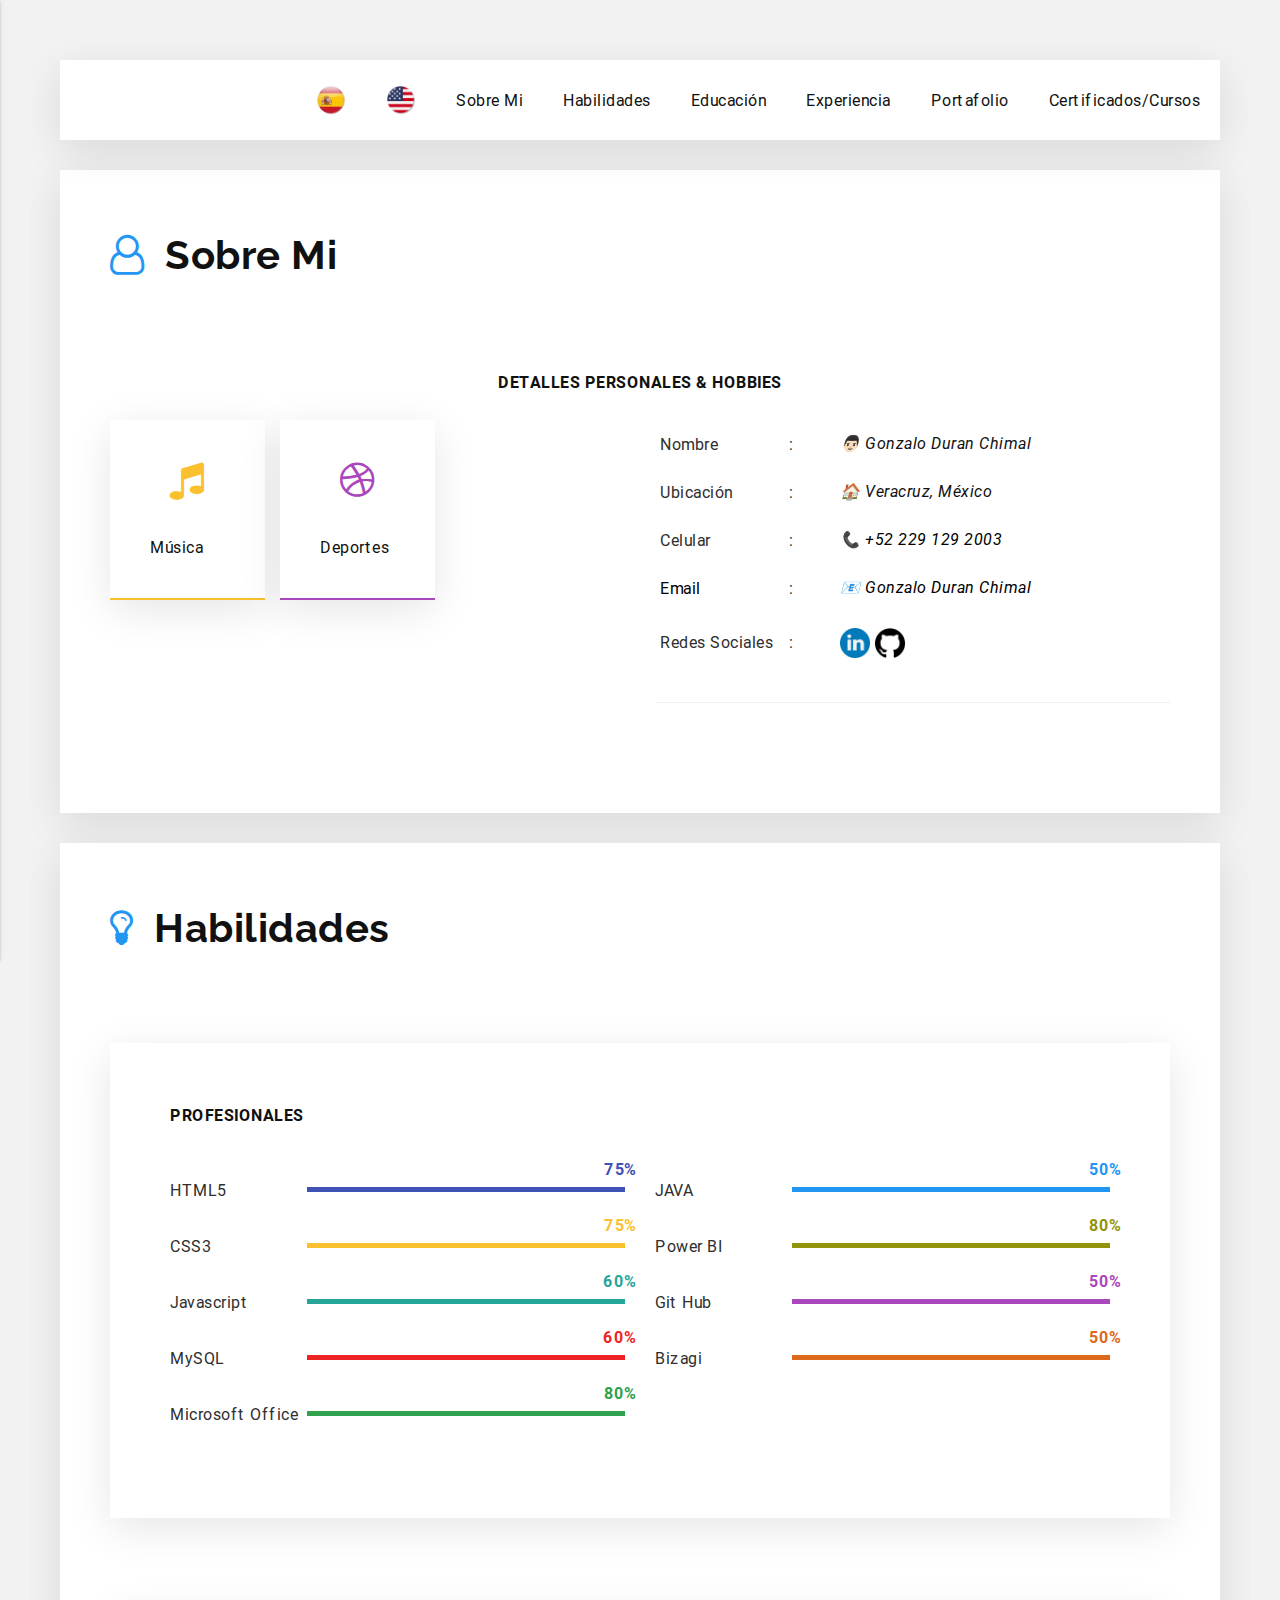
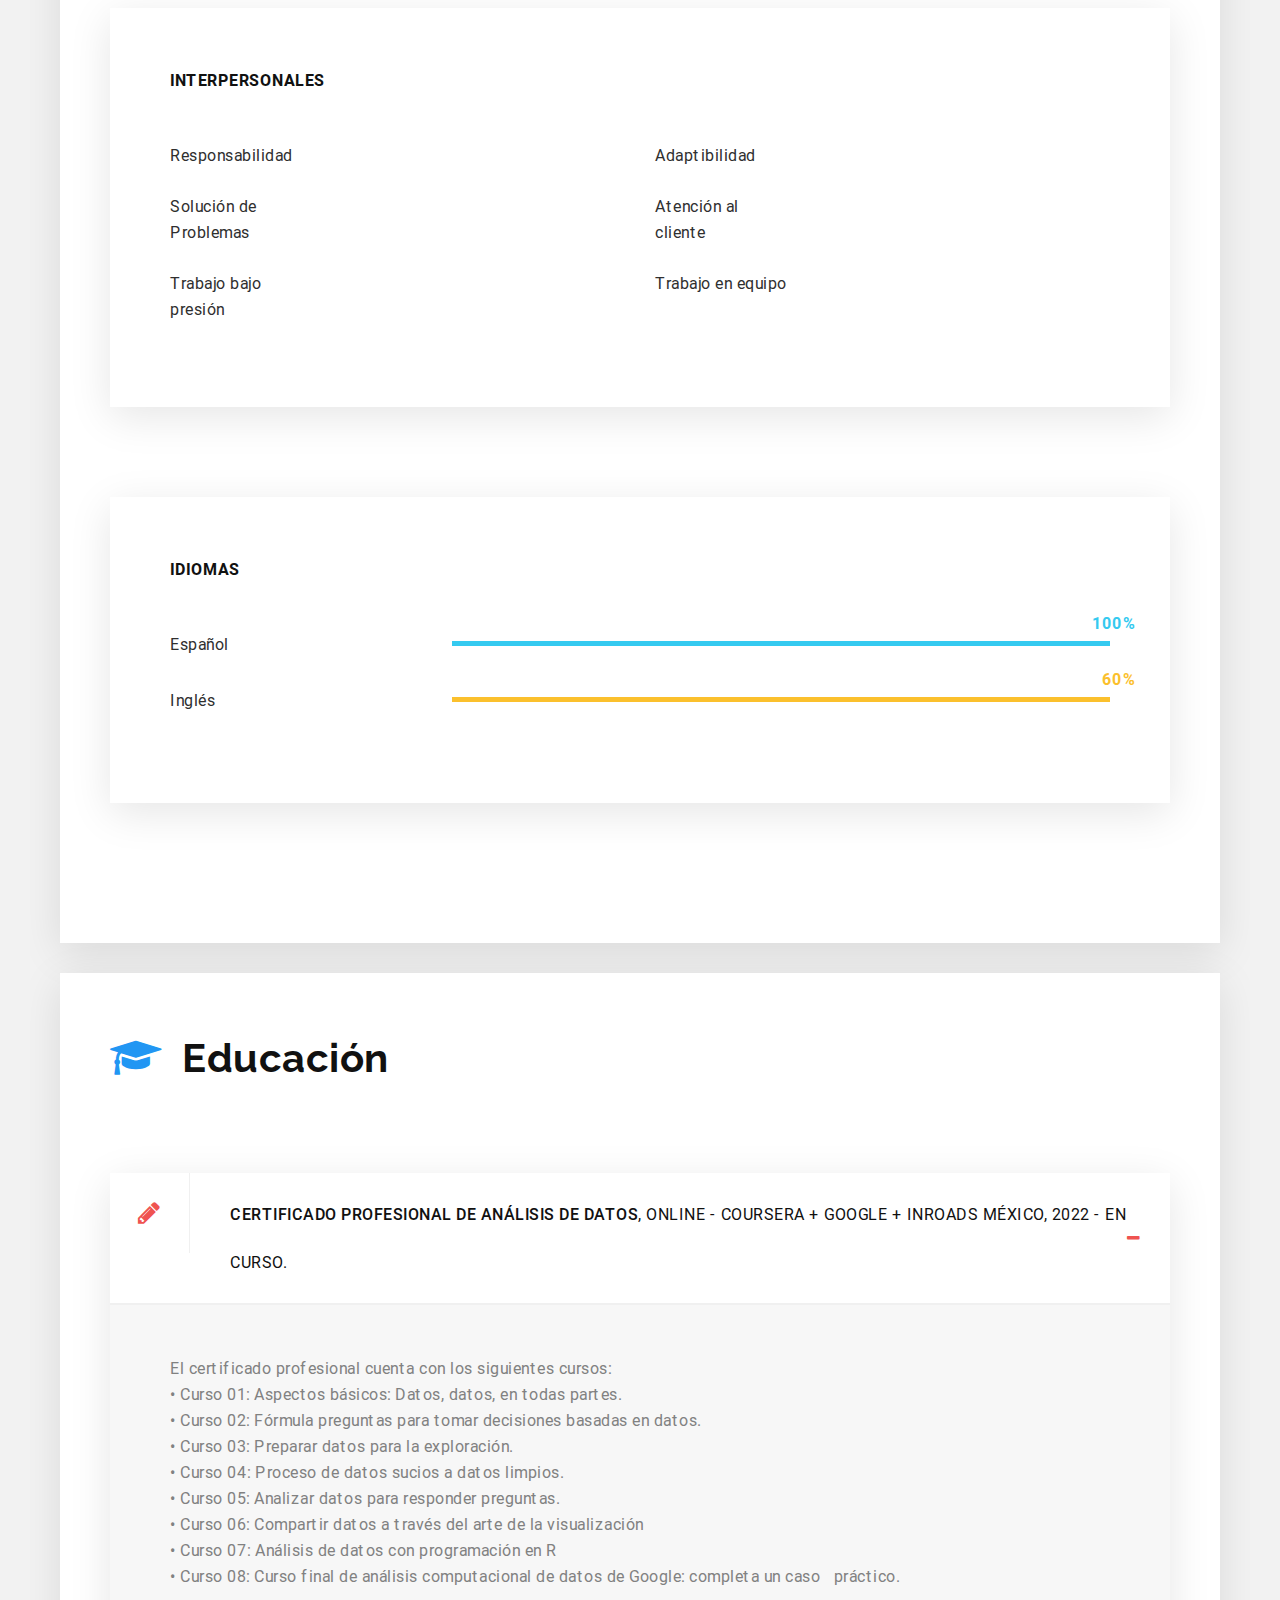
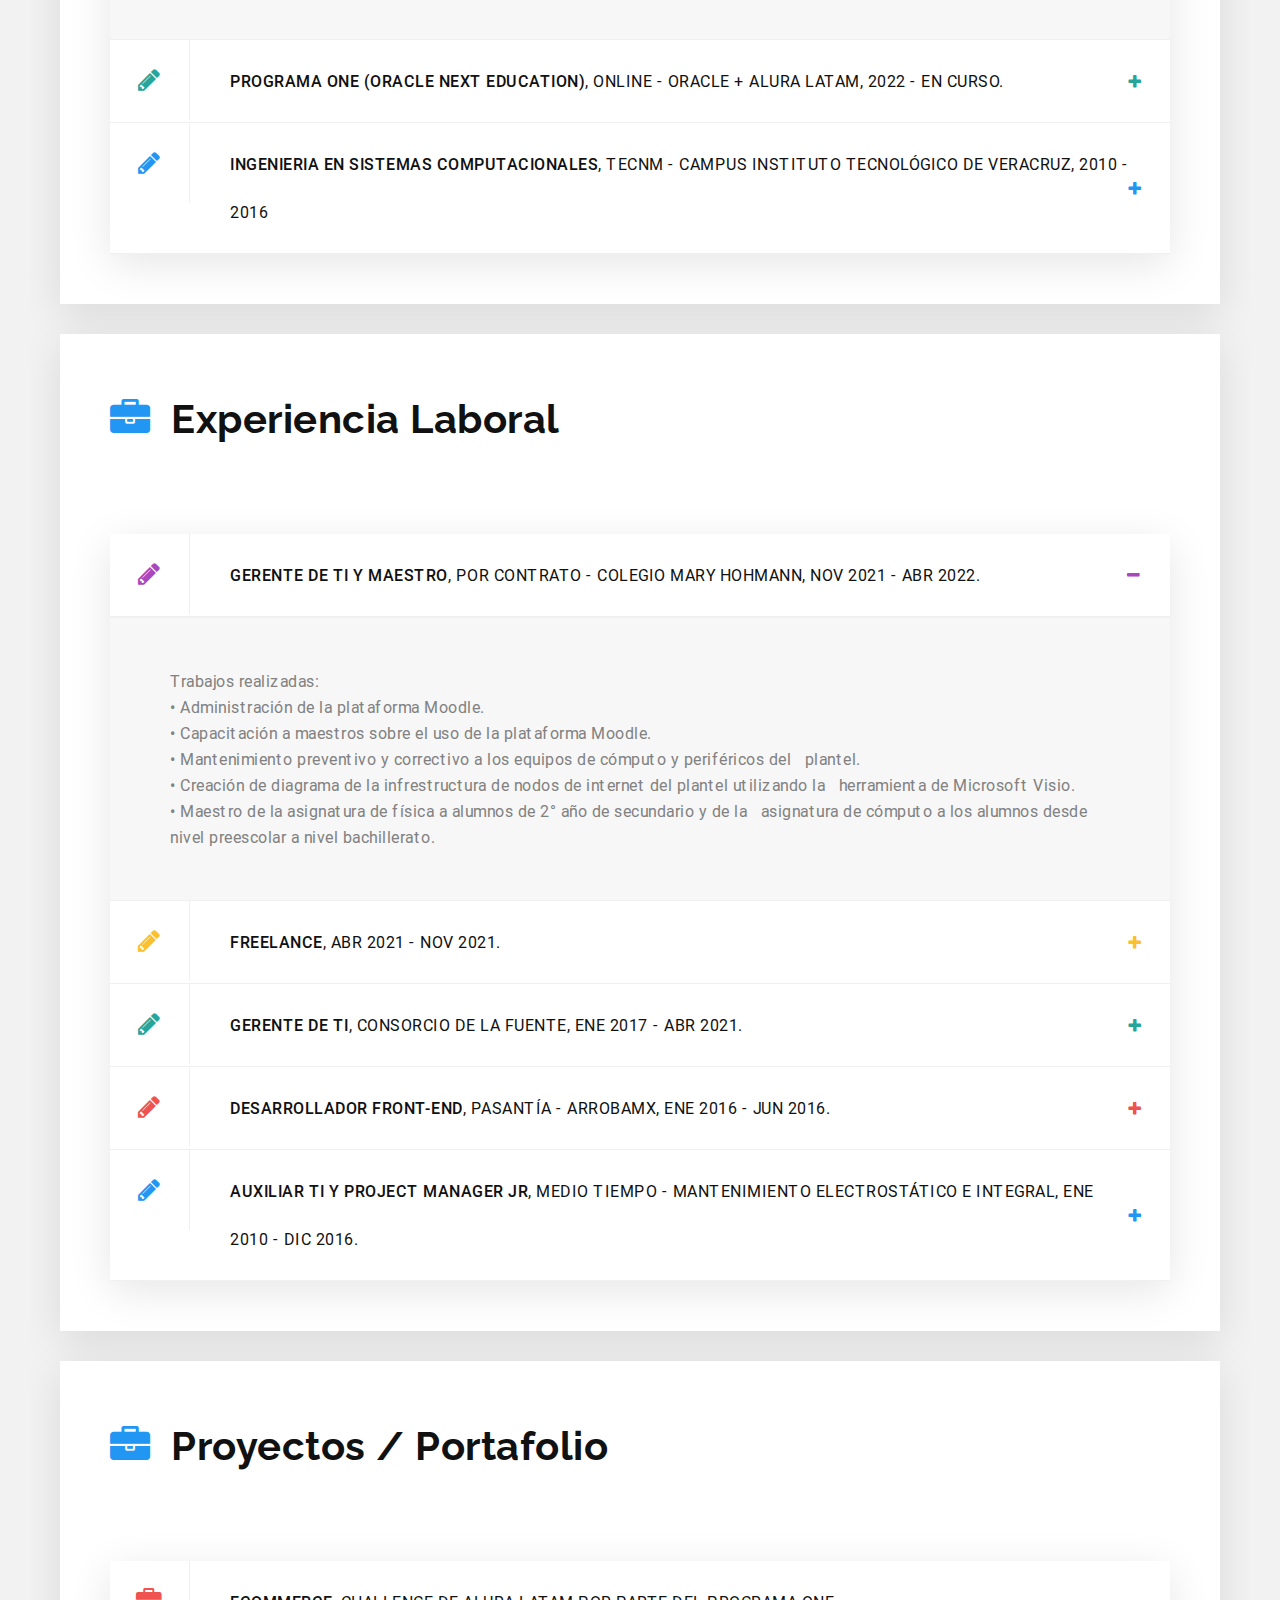
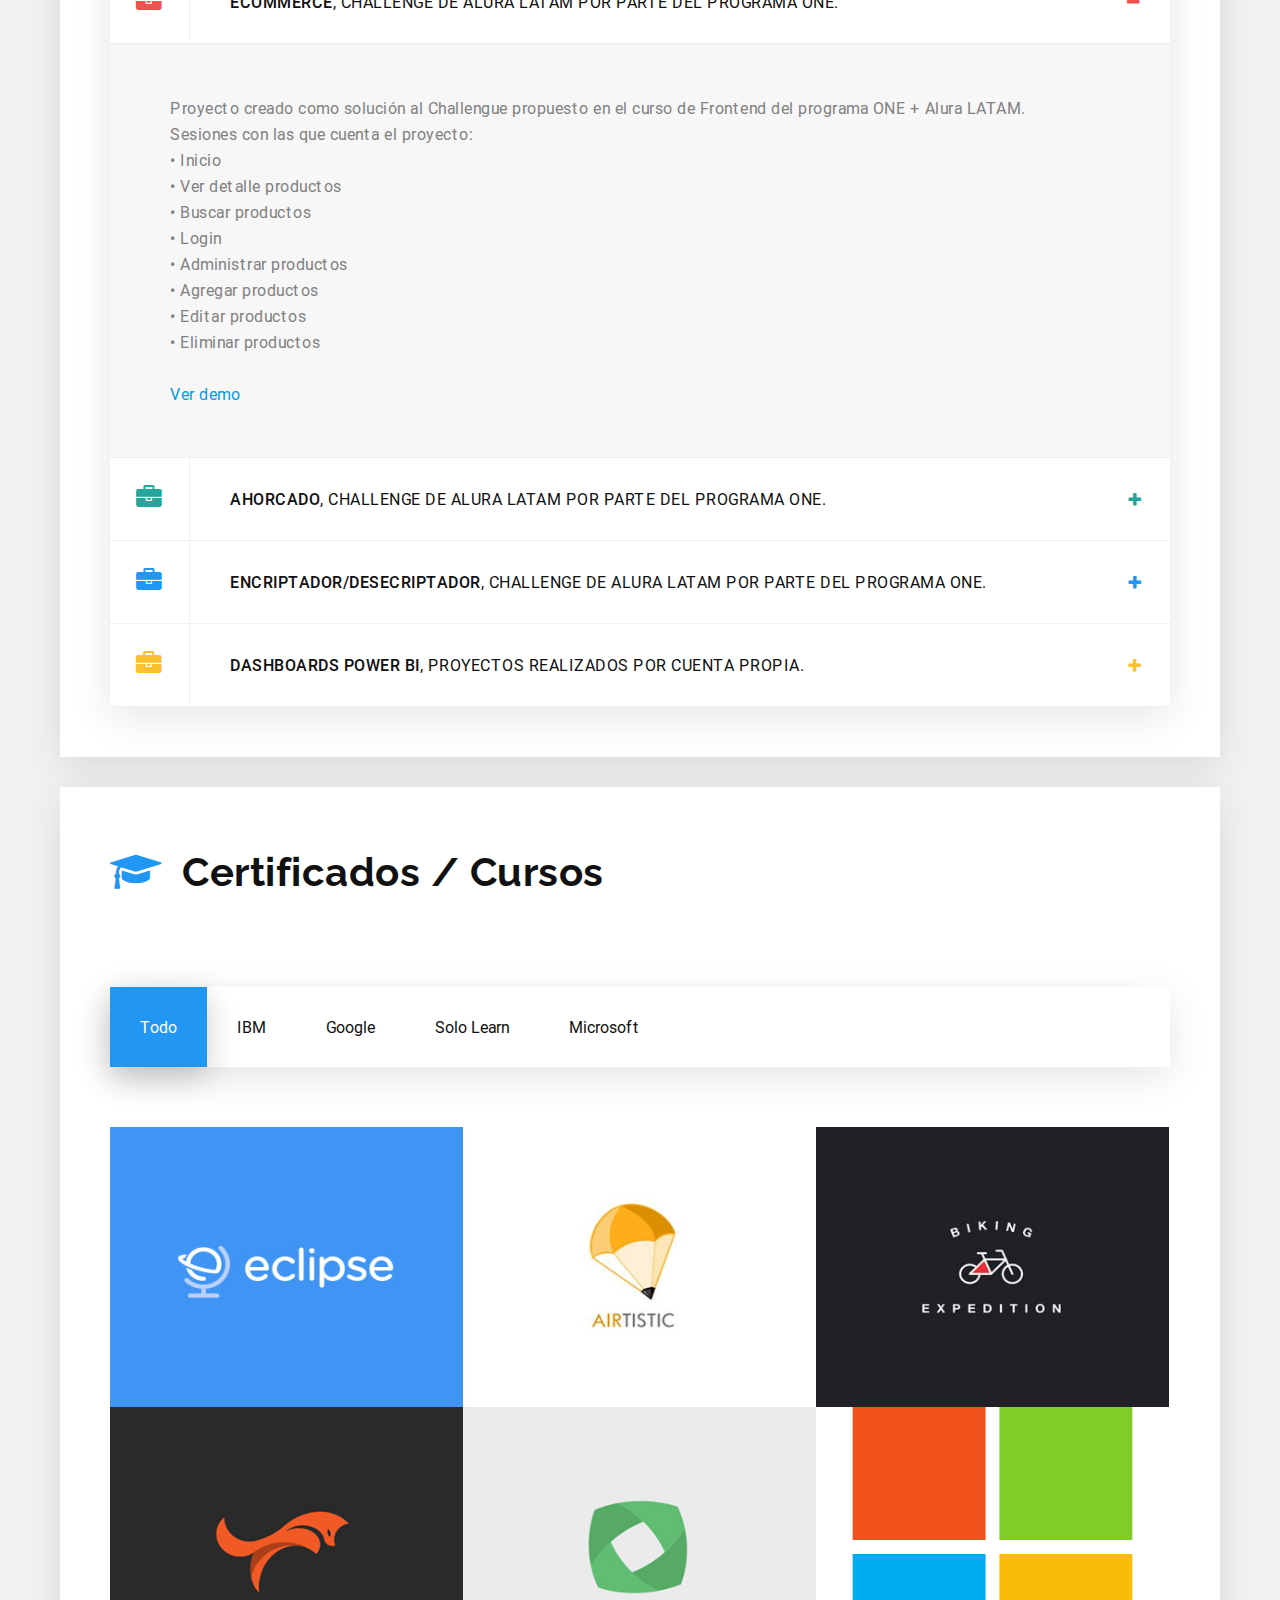
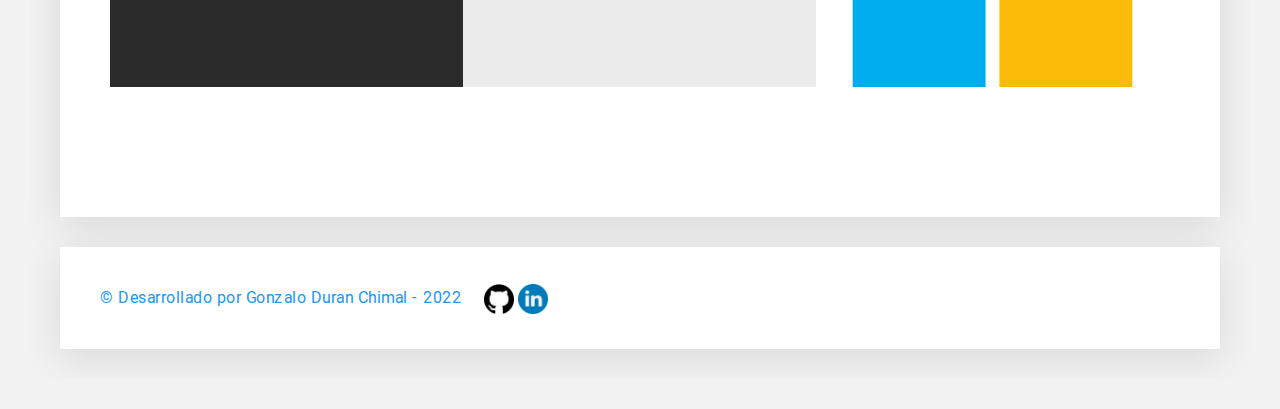
<file: index.html>
<!DOCTYPE html>
<html lang="es">

<meta http-equiv="content-type" content="text/html;charset=utf-8" />
<head>

    <meta charset="utf-8">
    <meta http-equiv="X-UA-Compatible" content="IE=edge">
    <meta name="viewport" content="width=device-width, initial-scale=1">

    <!-- css include -->
    <link rel="stylesheet" type="text/css" href="./assets/css/materialize.css">
    <link rel="stylesheet" type="text/css" href="./assets/css/font-awesome.min.css">
    <link rel="stylesheet" type="text/css" href="./assets/css/owl.carousel.min.css">
    <link rel="stylesheet" type="text/css" href="./assets/css/owl.theme.default.min.css">
    <link rel="stylesheet" type="text/css" href="./assets/css/animate.css">

    <!-- my css include -->
    <link rel="stylesheet" type="text/css" href="./assets/css/reset.css">
    <link rel="stylesheet" type="text/css" href="./assets/css/style.css">
    <link rel="stylesheet" type="text/css" href="./assets/css/responsive.css">

</head>

<body class="clearfix">

    <div data-scroll='0' class="thetop"></div>
    <!-- for back to top -->

    <!-- ========== ========== fixed - left side body start ========== ========== -->
    <div class="fixed-left-side-body">
        <div class="profile">
            <div class="profile-image center-align">
                <img src="./assets/images/profile.jpg" alt="Image">
            </div>
            <!-- /.profile-image -->

            <div class="profile-name center-align">
                <h1 class="user-name">Gonzalo Duran Chimal</h1>
                
                <p>
                    <span class="java-color">Analista de datos / </span>
                </p>

                <p>
                    <span class="java-color">Desarrollador FrontEnd</span>
                </p>

                <ul class="social-btn">
                    <li>
                        <a href="https://www.linkedin.com/in/gonzalo-duran-chimal/">
                            <i class="fa fa-linkedin" aria-hidden="true"></i>
                        </a>
                    </li>
    
                    <li>
                        <a href="https://github.com/GonzaloChimal">
                            <i class="fa fa-github" aria-hidden="true"></i>
                        </a>
                    </li>
                </ul>
            </div>
            <!-- /.profile-name -->            
        </div>
        <!-- /.profile -->
    </div>
    <!-- /.fixed-left-side-body -->
    <!-- ========== ========== fixed - left side body end ========== ========== -->

    <!-- ========== ========== right side body start ========== ========== -->
    <div class="right-side-body">

        <!-- ==================== header-section start ==================== -->
        <header id="header-section" class="header-section mb-30 clearfix">
            <div class="">
                <nav class="main-nav">
                    <div class="nav-wrapper main-nav-wrapper">

                        <ul class="alternative-menu ul-li responsive_menu_fixed">
                            <li>
                                <a href="./index.html" class="waves-effect default">
                                    <img src="./assets/images/español.png" width="30px" style="top:9px;" alt="español" >
                                </a>                              
                            </li>

                            <li>
                                <a href="./Eng/index.html" class="waves-effect default">
                                    <img src="./assets/images/ingles.png" width="30px" style="top:9px;" alt="inglés">
                                </a>                               
                            </li>
                            
                            <li class="side-menu-btn right">
                                <a href="#" class="button-collapse waves-effect default" data-activates="mobile-demo">
                                    <i class="fa fa-bars" aria-hidden="true"></i>
                                </a>
                            </li>
                        </ul>
                        <!-- /.alternative-menu -->
                        <div class=" hello_icon_menu hello_single_index_menu1">
                            <ul class="ul-li-block side-nav" id="mobile-demo">

                                <li class="sn-user">
                                    <span class="sn-user-img">
								<img src="assets/images/profile.jpg" alt="Image">
							</span>
                                    <span class="sn-user-name">
								Gonzalo Duran Chimal
							</span>
                            <p>
                                <span class="java-color">Analista de datos / </span>
                            </p>
            
                            <p>
                                <span class="java-color">Desarrollador FrontEnd</span>
                            </p>
                                </li>
                                <!-- /.sn-user -->
                                <li class="sn-item">
                                    <a href="#about" class="waves-effect">
                                        <i class="fa fa-user-o" aria-hidden="true"></i> Sobre mi
                                    </a>
                                </li>
                                <li class="sn-item">
                                    <a href="#skill" class="waves-effect">
                                        <i class="fa fa-lightbulb-o" aria-hidden="true"></i> Habilidades
                                    </a>
                                </li>
                                <li class="sn-item">
                                    <a href="#education" class="waves-effect">
                                        <i class="fa fa-graduation-cap" aria-hidden="true"></i> Educación
                                    </a>
                                </li>
                                <li class="sn-item">
                                    <a href="#exprience" class="waves-effect">
                                        <i class="fa fa-briefcase" aria-hidden="true"></i> Experiencia
                                    </a>
                                </li>
                                <li class="sn-item">
                                    <a href="#portfolio" class="waves-effect">
                                        <i class="fa fa-briefcase" aria-hidden="true"></i> Portafolio
                                    </a>
                                </li>
                                <li class="sn-item">
                                    <a href="#cursos" class="waves-effect">
                                        <i class="fa fa-graduation-cap" aria-hidden="true"></i> Certificados
                                    </a>
                                </li>
                            </ul>
                        </div>
                        <div class="hello_main_navigation hello_single_index_menu2">                            
                            <ul id="nav-mobile" class="right main-nav-ul">
                                <li>
                                    <a href="./index.html" class="waves-effect default">
                                        <img src="./assets/images/español.png" width="30px" style="top:9px;" alt="español" >
                                    </a>
                                </li>
                                <li>
                                    <a href="./Eng/index.html" class="waves-effect default">
                                        <img src="./assets/images/ingles.png" width="30px" style="top:9px;" alt="inglés">
                                    </a>
                                </li>                                 
                                <li><a href="#about" class="waves-effect default">Sobre mi</a></li>
                                <li><a href="#skill" class="waves-effect default">Habilidades</a></li>
                                <li><a href="#education" class="waves-effect default">Educación</a></li>
                                <li><a href="#exprience" class="waves-effect default">Experiencia</a></li>
                                <li><a href="#portfolio" class="waves-effect default">Portafolio</a></li>
                                <li><a href="#cursos" class="waves-effect default">Certificados/Cursos</a></li>
                            </ul>
                        </div>

                        <!-- /.main-nav-ul -->
                        <div class="hello_menu_fixed_main_wrapper">
                            <div class="row">
                                <div class="col-lg-3 col-md-3 col-sm-3 col-xs-12">
                                    <div class="hello_logo_wrapper">
                                        <div class="hello_logo">
                                            <a href="./index.html">
                                                <img src="assets/images/español.png" width="50px" style="top:9px;" alt="español" >
                                            </a>
                                        </div>
                                    </div>
                                </div>

                                <div class="col-lg-3 col-md-3 col-sm-3 col-xs-12">
                                    <div class="hello_logo_wrapper">
                                        <div class="hello_logo">
                                            <a href="./Eng/index.html">
                                                <img src="assets/images/ingles.png" width="50px" style="top:9px;" alt="inglés">
                                            </a>
                                        </div>
                                    </div>
                                </div>

                                <div class="col-lg-9 col-md-9 col-sm-9 col-xs-12">
                                    <div class="hello_fixed_nav_wrapper hello_single_index_menu3">
                                        <ul class="hello_nav_fixed">
                                              
                                            <li><a href="#about" class="waves-effect default">Sobre mi</a></li>
                                            <li><a href="#skill" class="waves-effect default">Habilidades</a></li>
                                            <li><a href="#education" class="waves-effect default">Educación</a></li>
                                            <li><a href="#exprience" class="waves-effect default">Experiencia</a></li>
                                            <li><a href="#portfolio" class="waves-effect default">Portafolio</a></li>
                                            <li><a href="#cursos" class="waves-effect default">Certificados/Cursos</a></li>
                                        </ul>
                                    </div>
                                </div>
                            </div>
                        </div>
                    </div>
                    <!-- /.main-nav-wrapper -->
                </nav>
            </div>
            <!-- /.
			-->

            <div id="cd-search" class="cd-search">
                <form action="#">
                    <input type="search" placeholder="Search...">
                </form>
            </div>

        </header>
        <!-- /#header-section -->
        <!-- ==================== header-section end ==================== -->

        

        <!-- ==================== aboutme-section start ==================== -->
        <div data-scroll='1' class="aboutme-section sec-p100-bg-bs mb-30 clearfix" id="about">
            <div class="Section-title">
                <h2>
					<i class="fa fa-user-o" aria-hidden="true"></i>
					Sobre mi
				</h2>
                <span>Sobre mi</span>
                
            </div>
            <!-- /.Section-title -->

            <div class="personal-details-area">
                <div class="row">
                    <h2 class="title" style="text-align: center;">Detalles Personales & Hobbies</h2><br>
                    <div class="col l6 m12 s12">
                        <div class="personal-details-left">
                            <ul class="service-list ul-li">
                                <li class="music">
                                    <i class="fa fa-music" aria-hidden="true"></i>
                                    <span class="service-name">Música</span>
                                </li>
                                <li class="sports">
                                    <i class="fa fa-dribbble" aria-hidden="true"></i>
                                    <span class="service-name">Deportes</span>
                                </li>
                            </ul>
                            <!-- /.service-list -->
                        </div>
                        <!-- /.personal-details-left -->
                    </div>
                    <!-- colm6 -->

                    <div class="col l6 m12 s12">
                        <div class="personal-details-right">
                            <table>
                                <tbody>
                                    <tr>
                                        <td class="td-w25">Nombre</td>
                                        <td class="td-w10">:</td>
                                        <td class="td-w65">👨🏻 Gonzalo Duran Chimal</td>
                                    </tr>
                                    <tr>
                                        <td class="td-w25">Ubicación</td>
                                        <td class="td-w10">:</td>
                                        <td class="td-w65">🏠 Veracruz, México</td>
                                    </tr>
                                    <tr>
                                        <td class="td-w25"><a></a>Celular</a></td>
                                        <td class="td-w10">:</td>
                                        <td class="td-w65"><a class="telefono" href="tel:+522291292003" style="color:black">📞  +52 229 129 2003</a></td>
                                    </tr>
                                    <tr>
                                        <td><a class="email" href="mailto:duran.chimal.gonzalo.1992@gmail.com" style="color:black">Email</a></td>
                                        <td class="td-w10">:</td>
                                        <td class="td-w65"><a class="email" href="mailto:duran.chimal.gonzalo.1992@gmail.com" style="color:black">📧 Gonzalo Duran Chimal</a></td>
                                    </tr>
                                    <tr>
                                        <td>Redes Sociales</td>
                                        <td class="td-w10">:</td>
                                        <td class="td-w65">
                                            <a href="https://www.linkedin.com/in/gonzalo-duran-chimal/" class="waves-effect default">
                                                <img src="./assets/images/linkedin_icono.ico" width="30px" style="top:5px;" alt="español" >
                                            </a>
                                            <a href="https://github.com/GonzaloChimal" class="waves-effect default">
                                                <img src="./assets/images/github_icono.ico" width="30px" style="top:5px;" alt="español" >
                                            </a>
                                            
                                        </td>
                                    </tr>

                                </tbody>
                            </table>
                        </div>
                        <!-- /.personal-details-right -->
                    </div>
                    <!-- colm6 -->
                </div>
                <!-- row -->
            </div>
            <!-- /.personal-details-area -->
        </div>
        <!-- /.aboutme-section -->
        <!-- ==================== aboutme-section end ==================== -->


        <!-- ==================== my-skill-section start ==================== -->
        <div data-scroll='2' class="my-skill-section sec-p100-bg-bs mb-30 clearfix" id="skill">
            <div class="Section-title">
                <h2>
					<i class="fa fa-lightbulb-o" aria-hidden="true"></i>
					Habilidades
				</h2>
            </div>
            <!-- /.Section-title -->

            <div class="professional-skills-area">
                <div id="graphicdesign">
                    <h2 class="title">Profesionales</h2>
                    <div class="skill_progress">
                        <div class="row">
                            <div class="col l6 m6 s12">
                                <div class="single_experties">
                                    <div class="skilled-tittle">HTML5</div>
                                    <div class="progress">
                                        <div class="progress-bar html5-bg wow Rx-width-75 animated" role="progressbar" data-wow-duration="1.5s" data-wow-delay=".25s" aria-valuenow="0" aria-valuemin="0" aria-valuemax="100">
                                            <span class="html5-color">75%</span>
                                        </div>
                                    </div>
                                </div>

                                <div class="single_experties">
                                    <div class="skilled-tittle">CSS3</div>
                                    <div class="progress">
                                        <div class="progress-bar css3-bg wow Rx-width-75 animated" role="progressbar" data-wow-duration="1.5s" data-wow-delay=".25s" aria-valuenow="0" aria-valuemin="0" aria-valuemax="100">
                                            <span class="css3-color">75%</span>
                                        </div>
                                    </div>
                                </div>

                                <div class="single_experties">
                                    <div class="skilled-tittle">Javascript</div>
                                    <div class="progress">
                                        <div class="progress-bar javascript-bg wow Rx-width-60 animated" role="progressbar" data-wow-duration="1s" data-wow-delay=".15s" aria-valuenow="0" aria-valuemin="0" aria-valuemax="100">
                                            <span class="javascript-color">60%</span>
                                        </div>
                                    </div>
                                </div>
                                <!-- /single_experties -->

                                <div class="single_experties">
                                    <div class="skilled-tittle">MySQL</div>
                                    <div class="progress">
                                        <div class="progress-bar mysql-bg wow Rx-width-60 animated" role="progressbar" data-wow-duration="1s" data-wow-delay=".15s" aria-valuenow="0" aria-valuemin="0" aria-valuemax="100">
                                            <span class="mysql-color">60%</span>
                                        </div>
                                    </div>
                                </div>
                                <!-- /single_experties -->

                                <div class="single_experties m-0">
                                    <div class="skilled-tittle">Microsoft Office</div>
                                    <div class="progress">
                                        <div class="progress-bar office-bg wow Rx-width-80 animated" role="progressbar" data-wow-duration="1s" data-wow-delay=".15s" aria-valuenow="0" aria-valuemin="0" aria-valuemax="100">
                                            <span class="office-color">80%</span>
                                        </div>
                                    </div>
                                </div><br>
                                <!-- /single_experties -->
                            <!-- colm6 -->
                                <!-- row -->
                            </div>

                            <div class="col l6 m6 s12">
                                <div class="single_experties">
                                    <div class="skilled-tittle">JAVA</div>
                                    <div class="progress">
                                        <div class="progress-bar java-bg wow Rx-width-50 animated" role="progressbar" data-wow-duration="1s" data-wow-delay=".15s" aria-valuenow="0" aria-valuemin="0" aria-valuemax="100">
                                            <span class="java-color">50%</span>
                                        </div>
                                    </div>
                                </div>
                                <!-- /single_experties -->

                                <div class="single_experties">
                                    <div class="skilled-tittle">Power BI</div>
                                    <div class="progress">
                                        <div class="progress-bar powerbi-bg wow Rx-width-80 animated" role="progressbar" data-wow-duration="1s" data-wow-delay=".15s" aria-valuenow="0" aria-valuemin="0" aria-valuemax="100">
                                            <span class="powerbi-color">80%</span>
                                        </div>
                                    </div>
                                </div>
                                <!-- /single_experties -->

                                <div class="single_experties">
                                    <div class="skilled-tittle">Git Hub</div>
                                    <div class="progress">
                                        <div class="progress-bar github-bg wow Rx-width-50 animated" role="progressbar" data-wow-duration="1s" data-wow-delay=".15s" aria-valuenow="0" aria-valuemin="0" aria-valuemax="100">
                                            <span class="github-color">50%</span>
                                        </div>
                                    </div>
                                </div>
                                <!-- /single_experties -->
                            </div>

                            <!-- colm6 -->                           
                            <div class="col l6 m6 s12">
                                <div class="single_experties">
                                    <div class="skilled-tittle">Bizagi</div>
                                    <div class="progress">
                                        <div class="progress-bar bizagi-bg wow Rx-width-50 animated" role="progressbar" data-wow-duration="1s" data-wow-delay=".15s" aria-valuenow="0" aria-valuemin="0" aria-valuemax="100">
                                            <span class="bizagi-color">50%</span>
                                        </div>
                                    </div>
                                </div>
                                <!-- /single_experties -->
                            </div>
                            <!-- colm6 -->                           
                        </div>
                        <!-- row -->
                    </div>
                    <!-- /.skill_progress -->
                </div>
            </div>
            <!-- /.professional-skills-area -->

            <div class="professional-skills-area">
                <div id="graphicdesign">
                    <h2 class="title">Interpersonales</h2>
                    <div class="skill_progress">
                        <div class="row">
                            <div class="col l6 m6 s12">
                                <div class="single_experties">
                                    <div class="skilled-tittle">Responsabilidad</div>
                                </div>
                                <!-- /single_experties -->

                                <div class="single_experties">
                                    <div class="skilled-tittle">Solución de Problemas</div>
                                </div>
                                <!-- /single_experties -->

                                <div class="single_experties">
                                    <div class="skilled-tittle">Trabajo bajo presión</div>
                                </div>
                                <!-- /single_experties -->                                
                            </div>
                            <!-- colm6 -->

                            <div class="col l6 m6 s12">
                                <div class="single_experties">
                                    <div class="skilled-tittle">Adaptibilidad</div>
                                </div>
                                <!-- /single_experties -->

                                <div class="single_experties">
                                    <div class="skilled-tittle">Atención al cliente</div>
                                </div>
                                <!-- /single_experties -->

                                <div class="single_experties">
                                    <div class="skilled-tittle">Trabajo en equipo</div>
                                </div>
                                <!-- /single_experties -->
                            </div>
                            <!-- colm6 -->
                        </div>
                        <!-- row -->

                    </div>
                    <!-- /.skill_progress -->
                </div>
            </div>
            <!-- /.professional-skills-area -->
            
            <div class="professional-skills-area">
                <div id="graphicdesign">
                    <h2 class="title">Idiomas</h2>
                    <div class="col l6 m6 s12">
                        <div class="single_experties">
                            <div class="skilled-tittle">Español</div>
                            <div class="progress">
                                <div class="progress-bar español-bg wow Rx-width-100 animated" role="progressbar" data-wow-duration="1.5s" data-wow-delay=".25s" aria-valuenow="0" aria-valuemin="0" aria-valuemax="100">
                                    <span class="español-color">100%</span>
                                </div>
                            </div>
                        </div>
                        <div class="single_experties">
                            <div class="skilled-tittle">Inglés</div>
                            <div class="progress">
                                <div class="progress-bar css3-bg wow Rx-width-60 animated" role="progressbar" data-wow-duration="1s" data-wow-delay=".15s" aria-valuenow="0" aria-valuemin="0" aria-valuemax="100">
                                    <span class="css3-color">60%</span>
                                </div>
                            </div>
                        </div>
                        <!-- /single_experties -->
                    <!-- colm6 -->
                        <!-- row -->
                    </div>
                    <!-- /.skill_progress -->
                </div>
            </div>
            <!-- /.professional-skills-area -->

        </div>
        <!-- /.my-skill-section -->
        <!-- ==================== my-skill-section end ==================== -->



        <!-- ==================== education-section start ==================== -->
        <div data-scroll='3' class="education-section sec-p100-bg-bs mb-30 clearfix" id="education">
            <div class="Section-title">
                <h2>
					<i class="fa fa-graduation-cap" aria-hidden="true"></i>
					Educación
				</h2>
            </div>
            <!-- /.Section-title -->

            <ul class="accordion collapsible" data-collapsible="accordion">
                
                <li>
                    <div class="accordion-header acco-clr3 collapsible-header active">
                        <span class="icon">
							<i class="fa fa-pencil" aria-hidden="true"></i>
						</span>
                        <p>
                            <strong>Certificado profesional de Análisis de datos</strong>, Online - Coursera + Google + Inroads México, 2022 - En curso.
                        </p>
                    </div>
                    <div class="accordion-body collapsible-body">
                        <span>
                            El certificado profesional cuenta con los siguientes cursos:<br>
                            • Curso 01: Aspectos básicos: Datos, datos, en todas partes.<br>
                            • Curso 02: Fórmula preguntas para tomar decisiones basadas en datos.<br>
                            • Curso 03: Preparar datos para la exploración.<br>
                            • Curso 04: Proceso de datos sucios a datos limpios.<br>
                            • Curso 05: Analizar datos para responder preguntas.<br>
                            • Curso 06: Compartir datos a través del arte de la visualización<br>
                            • Curso 07: Análisis de datos con programación en R<br>
                            • Curso 08: Curso final de análisis computacional de datos de Google: completa un caso &nbsp;&nbsp;práctico.
                        </span>
                    </div>
                </li>

                <li>
                    <div class="accordion-header acco-clr2 collapsible-header active">
                        <span class="icon">
							<i class="fa fa-pencil" aria-hidden="true"></i>
						</span>
                        <p>
                            <strong>Programa ONE (Oracle Next Education)</strong>, Online - Oracle + Alura LATAM, 2022 - En curso.
                        </p>
                    </div>
                    <div class="accordion-body collapsible-body">
                        <span>
                            El programa cuenta con los siguientes rutas de aprendizaje:<br>
                            • Lógica de programación.<br>
                            • Desarrollo Front-end.<br>
                            • Desarrollo en JAVA.<br>
                            • Emprendimiento (soft skills, hard skills & metodología Agile).
                        </span>
                    </div>
                </li>

                <li>
                    <div class="accordion-header acco-clr1 collapsible-header active">
                        <span class="icon">
							<i class="fa fa-pencil" aria-hidden="true"></i>
						</span>
                        <p>
                            <strong>Ingenieria en Sistemas Computacionales</strong>, TecNM - Campus Instituto
                            Tecnológico de Veracruz, 2010 - 2016
                        </p>
                    </div>
                    <div class="accordion-body collapsible-body">
                        <span>
                            • Cuento con título y cédula profesional.<br>
                            • Participé en el Maratón de natación 5K - Desafío por equipos donde obtuvimos el 1er &nbsp;&nbsp;lugar.
						</span>
                    </div>
                </li>
            </ul>
        </div>
        <!-- /.education-section -->
        <!-- ==================== education-section end ==================== -->

        
         <!-- ==================== Experiencia-section start ==================== -->
         <div data-scroll='4' class="education-section sec-p100-bg-bs mb-30 clearfix" id="exprience">
            <div class="Section-title">
                <h2>
					<i class="fa fa-briefcase" aria-hidden="true"></i>
					Experiencia laboral
				</h2>
            </div>
            <!-- /.Section-title -->

            <ul class="accordion collapsible" data-collapsible="accordion">
                <!--<li>
                    <div class="accordion-header acco-clr6 collapsible-header active">
                        <span class="icon">
							<i class="fa fa-pencil" aria-hidden="true"></i>
						</span>
                        <p>
                            <strong>Auxiliar de TI</strong>, Net Humans, May 2021 - Abr 2021.
                        </p>
                    </div>
                    <div class="accordion-body collapsible-body">
                        <span>
                            Trabajos realizadas:<br>
                            • Administración de la plataforma Moodle.<br>
                            • Capacitación a maestros sobre el uso de la plataforma Moodle.<br>
                            • Mantenimiento preventivo y correctivo a los equipos de cómputo y periféricos del &nbsp;&nbsp;plantel.<br>
                            • Creación de diagrama de la infrestructura de nodos de internet del plantel utilizando la &nbsp;&nbsp;herramienta de Microsoft Visio.<br>
                            • Maestro de la asignatura de física a alumnos de 2° año de secundario y de la &nbsp;&nbsp;asignatura de cómputo a los alumnos desde nivel preescolar a nivel bachillerato.
                        </span>
                    </div>
                </li>-->

                <li>
                    <div class="accordion-header acco-clr5 collapsible-header active">
                        <span class="icon">
							<i class="fa fa-pencil" aria-hidden="true"></i>
						</span>
                        <p>
                            <strong>Gerente de TI y Maestro</strong>, Por contrato - Colegio Mary Hohmann, Nov 2021 - Abr 2022.
                        </p>
                    </div>
                    <div class="accordion-body collapsible-body">
                        <span>
                            Trabajos realizadas:<br>
                            • Administración de la plataforma Moodle.<br>
                            • Capacitación a maestros sobre el uso de la plataforma Moodle.<br>
                            • Mantenimiento preventivo y correctivo a los equipos de cómputo y periféricos del &nbsp;&nbsp;plantel.<br>
                            • Creación de diagrama de la infrestructura de nodos de internet del plantel utilizando la &nbsp;&nbsp;herramienta de Microsoft Visio.<br>
                            • Maestro de la asignatura de física a alumnos de 2° año de secundario y de la &nbsp;&nbsp;asignatura de cómputo a los alumnos desde nivel preescolar a nivel bachillerato.
                        </span>
                    </div>
                </li>

                <li>
                    <div class="accordion-header acco-clr4 collapsible-header active">
                        <span class="icon">
							<i class="fa fa-pencil" aria-hidden="true"></i>
						</span>
                        <p>
                            <strong>Freelance</strong>, Abr 2021 - Nov 2021.
                        </p>
                    </div>
                    <div class="accordion-body collapsible-body">
                        <span>
                            Trabajos realizadas:<br>
                            • Manejo de Fanpage de "Sweet Bites Candy Art", administración de BD y análisis de &nbsp;&nbsp;datos.<br>
                            • Creación de carpetas compartidas para envió de información entre equipos de la &nbsp;&nbsp;empresa, instalación, configuración de nodos de internet a la empresa Aldama Serna &nbsp;&nbsp;en el mes de octubre del año 2020.<br>
                            • Mantenimiento preventivo y correctivo a clientes que solicitan el servicio.
                        </span>
                    </div>
                </li>

                <li>
                    <div class="accordion-header acco-clr2 collapsible-header active">
                        <span class="icon">
							<i class="fa fa-pencil" aria-hidden="true"></i>
						</span>
                        <p>
                            <strong>Gerente de TI</strong>, Consorcio de la Fuente, Ene 2017 - Abr 2021.
                        </p>
                    </div>
                    <div class="accordion-body collapsible-body">
                        <span>
                            Actividades realizadas:<br>
                            • Implementación ETL de diferentes fuentes de información (Excel y base de datos) &nbsp;&nbsp;usando el Power Query de Power BI.<br>
                            • Creación, documentación y mantenimiento de dashboards en Power BI para las áreas &nbsp;&nbsp;de contabilidad, logística, transporte y tráfico.<br>
                            • Creación de job para respaldo de base de datos.<br>
                            • Gestión de licencias de Office 365 y SO, soporte técnico remoto y en sitio a equipos &nbsp;&nbsp;informáticos y activos de la empresa.<br>
                            • Creación de diagrama BPMN de las áreas de contabilidad, logística, transporte &nbsp;&nbsp;marítimo y tráfico.<br>
                            • Gestión de respaldos de información.                            
                        </span>
                    </div>
                </li>
                
                <li>
                    <div class="accordion-header acco-clr3 collapsible-header active">
                        <span class="icon">
							<i class="fa fa-pencil" aria-hidden="true"></i>
						</span>
                        <p>
                            <strong>Desarrollador Front-end</strong>, Pasantía - ArrobaMX, Ene 2016 - Jun 2016.
                        </p>
                    </div>
                    <div class="accordion-body collapsible-body">
                        <span>
                            Actividades realizadas:<br>
                            • Migración y desarrollo del nuevo sitio web de la empresa <strong><a href="https://arroba.mx/" style="color:#818181">ArrobaMX</a></strong>, el diseño &nbsp;&nbsp;anterior estaba desarrollado en Wordpress dado a fallas se tuvo que migrar y &nbsp;&nbsp;desarrollar nuevamente el sitio web, el desarrollo fue mediante HTML5, CSS3 y &nbsp;&nbsp;JavaScript.<br>
                            • Desarrollo de sitios web de clientes utilizando los lenguajes de programación HTML5, &nbsp;&nbsp;PHP y CCS3, y el framework BootStrap.<br>
                            • Gestión de campañas de marketing utilizando la red social Facebook, también &nbsp;&nbsp;mediante el uso de SEO y SEM de Google.
                        </span>
                    </div>
                </li>
                
                <li>
                    <div class="accordion-header acco-clr1 collapsible-header active">
                        <span class="icon">
							<i class="fa fa-pencil" aria-hidden="true"></i>
						</span>
                        <p>
                            <strong>Auxiliar TI y Project Manager Jr</strong>, Medio Tiempo - Mantenimiento Electrostático e Integral, Ene 2010 - Dic 2016.
                        </p>
                    </div>
                    <div class="accordion-body collapsible-body">
                        <span>
                            Actividades realizadas:<br>
                            • Mantenimiento de los equipos informáticos de la empresa.<br>
                            • Coordinación con el jefe del departamento de mantenimiento para la gestión y &nbsp;&nbsp;desarrollo de proyectos.<br>                            
                            • Levantamiento de requerimientos de proyectos para empresas como Coppel, Turbinas &nbsp;&nbsp;Solar y Guardian a ShawCor Company.
						</span>
                    </div>
                </li>
            </ul>
        </div>
        <!-- /.Experiencia-section -->
        <!-- ==================== Experiencia-section end ==================== -->

        <!-- ==================== Portafolio-section start ==================== -->
        <div data-scroll='5' class="education-section sec-p100-bg-bs mb-30 clearfix" id="portfolio">
            <div class="Section-title">
                <h2>
					<i class="fa fa-briefcase" aria-hidden="true"></i>
					Proyectos / Portafolio
				</h2>
            </div>
            <!-- /.Section-title -->

            <ul class="accordion collapsible" data-collapsible="accordion">
                
                <li>
                    <div class="accordion-header acco-clr3 collapsible-header active">
                        <span class="icon">
							<i class="fa fa-briefcase" aria-hidden="true"></i>
						</span>
                        <p>
                            <strong>Ecommerce</strong>, Challenge de Alura LATAM por parte del programa ONE.
                        </p>
                    </div>
                    <div class="accordion-body collapsible-body">
                        <span>
                            Proyecto creado como solución al Challengue propuesto en el curso de Frontend del programa ONE + Alura LATAM.<br>
                            Sesiones con las que cuenta el proyecto:<br>                            
                            • Inicio<br>
                            • Ver detalle productos<br>
                            • Buscar productos<br>
                            • Login<br>
                            • Administrar productos<br>
                            • Agregar productos<br>
                            • Editar productos<br>
                            • Eliminar productos<br><br>
                           
                            <a href="https://ecommerce-gonzalo-dch.netlify.app/">Ver demo </a>
                        </span>
                    </div>
                </li>

                <li>
                    <div class="accordion-header acco-clr2 collapsible-header active">
                        <span class="icon">
							<i class="fa fa-briefcase" aria-hidden="true"></i>
						</span>
                        <p>
                            <strong>Ahorcado</strong>, Challenge de Alura LATAM por parte del programa ONE.
                        </p>
                    </div>
                    <div class="accordion-body collapsible-body">
                        <span>
                            Proyecto creado como solución al Challengue propuesto en el curso de Lógica de programación del programa ONE + Alura LATAM.<br>
                            • Cuenta con los siguientes requisitos:<br>
                            &nbsp;&nbsp; - Debe funcionar solo con letras mayúsculas.<br>
                            &nbsp;&nbsp; - No deben ser utilizadas letras con acentos ni caracteres especiales.<br>
                            &nbsp;&nbsp; - Al completar o dibujo de la horca, debe ser mostrado un mensaje "Fin del juego" en la &nbsp;&nbsp;&nbsp;&nbsp;&nbsp;pantalla.<br>
                            &nbsp;&nbsp; - Si se completa la palabra correcta antes de que se acaben los intentos, debe ser &nbsp;&nbsp;&nbsp;&nbsp;&nbsp;mostrado un mensaje de "Ganaste, Felicidades!" en la pantalla.<br>
                            &nbsp;&nbsp; - La página debe tener los guiones indicando cada letra da palabra, separados por un &nbsp;&nbsp;&nbsp;&nbsp;&nbsp;espacio.<br>
                            &nbsp;&nbsp; - Para comenzar el juego la página debe tener un botón de "Iniciar Juego".<br>
                            &nbsp;&nbsp; - No debe ser posible escribir números dentro del juego.<br>
                            &nbsp;&nbsp; - Las letras equivocadas deben aparecer en la pantalla, pero no pueden aparecer de &nbsp;&nbsp;&nbsp;&nbsp;&nbsp;forma repetida.<br>
                            &nbsp;&nbsp; - Las letras correctas deben aparecer en la pantalla encima de los guiones, en la &nbsp;&nbsp;&nbsp;&nbsp;&nbsp;posición correcta em relación a la palabra.<br><br>

                            • Extras:<br>
                            &nbsp;&nbsp; - La página debe tener un campo para inserción de texto con la finalidad de adicionar &nbsp;&nbsp;&nbsp;&nbsp;&nbsp;nuevas palabras al juego, e un botón "Agregar palabra".<br><br>

                            <a href="https://ahorcado-gdch.netlify.app/">Ver demo </a>
                        </span>
                    </div>
                </li>

                <li>
                    <div class="accordion-header acco-clr1 collapsible-header active">
                        <span class="icon">
							<i class="fa fa-briefcase" aria-hidden="true"></i>
						</span>
                        <p>
                            <strong>Encriptador/Desecriptador</strong>, Challenge de Alura LATAM por parte del programa ONE.
                        </p>
                    </div>
                    <div class="accordion-body collapsible-body">
                        <span>
                            Proyecto creado como solución al Challengue propuesto en el curso de Lógica de programación del programa ONE + Alura LATAM.<br>
                            • Cuenta con los siguientes reglas:<br>
                            &nbsp;&nbsp; - "a" debe ser convertida en "ai".<br>
                            &nbsp;&nbsp; - "e" debe ser convertida en "enter".<br>
                            &nbsp;&nbsp; - "i" debe ser convertida en "imes".<br>
                            &nbsp;&nbsp; - "o" debe ser convertida en "ober".<br>
                            &nbsp;&nbsp; - "u" debe ser convertida en "ufat".<br>
                            &nbsp;&nbsp; - No se aceptan caracteres especiales, mayúsculas ni letras con acentos.<br>
                            &nbsp;&nbsp; - Una vez desarrollado todo debemos desencriptar el mensaje que nos proporcionó &nbsp;&nbsp;&nbsp;&nbsp;&nbsp;Alura LATAM.<br><br>

                            • Mensaje:<br>
                            fenterlimescimesdaidenters poberr enternfrenterntair enterstenter dentersaifimesober y haibenterrlober cobernclufatimesdober cobern enterximestober<br><br>
                            <a href="https://encriptador-desescriptador-gdch.netlify.app/">Ver demo </a>    
                        </span>
                    </div>
                </li>

                <li>
                    <div class="accordion-header acco-clr4 collapsible-header active">
                        <span class="icon">
							<i class="fa fa-briefcase" aria-hidden="true"></i>
						</span>
                        <p>
                            <strong>Dashboards Power BI</strong>, Proyectos realizados por cuenta propia.
                        </p>
                    </div>
                    <div class="accordion-body collapsible-body">
                        <span>
                            Se creo el repositorio para tener un portafolio de evidencia sobre el manejo de la herramienta Power BI.<br>
                            • El repositorio de Git Hub cuenta con los siguientes dashboards:<br>
                            &nbsp;&nbsp; - COVID: Información obtenida de un GitHub de la Universidad Johns Hopkins.<br>
                            &nbsp;&nbsp; - Tienda de videojuegos: Información obtenida durante la navegación por Internet.<br>
                            &nbsp;&nbsp; - Indicadores Mundiales: Información obtenida navegando por internet.<br>
                            &nbsp;&nbsp; - Recursos Humanos: Información que se obtiene navegando por Internet.<br>
                            &nbsp;&nbsp; - Consorcio de la Fuente: Información obtenida por diferentes archivos Excel, &nbsp;&nbsp;&nbsp;&nbsp;&nbsp;procesamiento ETL y creación de tableros para las áreas de contabilidad, embarque &nbsp;&nbsp;&nbsp;&nbsp;&nbsp;y operación aduanera (por ética profesional no puedo subir el archivo .pbix).<br><br>
                            
                            <a href="https://github.com/GonzaloChimal/projects_PowerBI">Ver Repositorio GitHub</a>    
                        </span>
                    </div>
                </li>

            </ul>
        </div>
        <!-- /.education-section -->
        <!-- ==================== education-section end ==================== -->

        <!-- ==================== Cursos / Certificado -section start ==================== -->
        <div data-scroll='6' class="my-portfolio-section sec-p100-bg-bs mb-30 clearfix" id="cursos">

            <div class="Section-title">
                <h2>
					<i class="fa fa-graduation-cap" aria-hidden="true"></i>
					Certificados / Cursos
				</h2>
            </div>
            <!-- /.Section-title -->

            <div class="portfolio-area">

                <div id="filters" class="button-group">
                    <button class="button waves-effect default is-checked" data-filter="*">Todo</button>
                    <button class="button waves-effect default" data-filter=".IBM">IBM</button>
                    <button class="button waves-effect default" data-filter=".google">Google</button>
                    <button class="button waves-effect default" data-filter=".sololearn">Solo Learn</button>
                    <button class="button waves-effect default" data-filter=".microsoft">Microsoft</button>

                </div>

                <div class="grid">
                    <div class="element-item google" data-category=".google">
                        <div class="ei-child">
                            <img src="assets/images/portfolio/img-1.jpg" alt="Image">
                            <a href="#" class="more">
                                <i class="fa fa-plus" aria-hidden="true"></i>
                            </a>
                        </div>
                    </div>
                    <div class="element-item sololearn" data-category="sololearn">
                        <div class="ei-child">
                            <img src="assets/images/portfolio/img-2.jpg" alt="Image">
                            <a href="#" class="more">
                                <i class="fa fa-plus" aria-hidden="true"></i>
                            </a>
                        </div>
                    </div>
                    <div class="element-item IBM" data-category="IBM">
                        <div class="ei-child">
                            <img src="assets/images/portfolio/img-3.jpg" alt="Image">
                            <a href="#" class="more">
                                <i class="fa fa-plus" aria-hidden="true"></i>
                            </a>
                        </div>
                    </div>
                    <div class="element-item IBM" data-category="IBM">
                        <div class="ei-child">
                            <img src="assets/images/portfolio/img-4.jpg" alt="Image">
                            <a href="#" class="more">
                                <i class="fa fa-plus" aria-hidden="true"></i>
                            </a>
                        </div>
                    </div>
                    <div class="element-item google" data-category="google">
                        <div class="ei-child">
                            <img src="assets/images/portfolio/img-5.jpg" alt="Image">
                            <a href="#" class="more">
                                <i class="fa fa-plus" aria-hidden="true"></i>
                            </a>
                        </div>
                    </div>
                    <div class="element-item microsoft" data-category="microsoft">
                        <div class="ei-child">
                            <img src="./assets/images/cursos/microsoft.svg" alt="Microsoft">
                            <a href="https://docs.microsoft.com/en-us/users/gonzaloduranchimal-2944/collections/443h75jrm0oyn" class="more">
                                <i class="fa fa-plus" aria-hidden="true"></i>
                            </a>
                        </div>
                    </div>
                </div>
                <!-- /.grid -->
            </div>
            <!-- /.Cursos / Certificados-area -->

        </div>
        <!-- /.Cursos / Certificados-section -->
        <!-- ==================== Cursos / Certificados-section end ==================== -->

        
        
        <!-- ==================== footer-section start ==================== -->
        <footer id="footer-section" class="footer-section clearfix">
            <p>
                <a href="#" class="java-color">&copy; Desarrollado por Gonzalo Duran Chimal - 2022</a> &nbsp;&nbsp;&nbsp;
                <a href="https://github.com/GonzaloChimal" class="waves-effect default">
                    <img src="./assets/images/github_icono.ico" width="30px" style="top:9px;" alt="español" >
                </a>
                <a href="https://www.linkedin.com/in/gonzalo-duran-chimal/" class="waves-effect default">
                    <img src="./assets/images/linkedin_icono.ico" width="30px" style="top:9px;" alt="español" >
                </a>
            </p>            
        </footer>
        <!-- /.footer-section -->
        <!-- ==================== footer-section end ==================== -->
    </div>
    <!-- ========== ========== right side body end ========== ========== -->

    <!-- jquery and bootstrap.js -->
    <script src="assets/js/jquery-3.1.1.min.js"></script>
    <script src="assets/js/materialize.min.js"></script>
    <script src="assets/js/owl.carousel.min.js"></script>
    <script src="assets/js/isotope.pkgd.min.js"></script>
    <script src="assets/js/circle-progress.js"></script>

    <!-- my custom js -->
    <script src="assets/js/custom.js"></script>
</body>


</html>
</file>
<file: assets/css/style.css>
/* - table of content start
==================================================================================================== */
/* --------------------------------------------------
* 1 = fonts load
* 2 = global area
* 3 = fixed-left/right side body
* 4 = home (index page)
* 5 = footer-section
* 6 = Chooser page
-------------------------------------------------- */

/* - table of content end
==================================================================================================== */




/*  - 1 - fonts load start
==================================================================================================== */
@import url('https://fonts.googleapis.com/css?family=Merienda:400,700|Raleway:300,300i,400,400i,700,700i|Roboto:300,300i,400,400i,700,700i');

body { font-family: 'Roboto', sans-serif; }
h1,h2,h3,h4,h5,h6 { font-family: 'Raleway', sans-serif; }
/*  - 1 - fonts load end
==================================================================================================== */




/*  - 2 - global area start
==================================================================================================== */
* { box-sizing: border-box; }
body, html {
  margin: 0;
  padding: 30px;
  color: #2f2f2f;
  font-size: 16px;
  line-height: 1.625;
  letter-spacing: .5px;
  background-color: #f2f2f2;
  font-family: 'Roboto', sans-serif;
  -webkit-font-smoothing: antialiased;
  overflow-x:hidden;
}

::selection {
  color: #fff;
  background: #2196f3;
}

.form-control:focus,
button:visited,
button.active,
button:hover,
button:focus,
input:visited,
input.active,
input:hover,
input:focus,
a:hover,
a:focus,
a:visited,
a.active{
  outline: none;
  box-shadow: none;
  background: none;
  text-decoration: none;
}

p,
ul.ul-li,
ul.ul-li li,
ul.ul-li li a {
 margin: 0;
 padding: 0;
}
ul.ul-li {
  width: 100%;
  display: table;
}
ul.ul-li li {
  list-style: none;
  display: inline-block;
}
ul.ul-li-block li {
 display: block;
}

a {
  text-decoration: none;
  display: inline-block;
}
h1,h2,h3,h4,h5,h6 {
  margin: 0;
  padding: 0;
  color: #111111;
  font-weight: normal;
  text-transform: capitalize;
  font-family: 'Raleway', sans-serif;
}
img {
  max-width: 100%;
  height: auto;
}

/* - padding / margin setting start
================================================== */
.p-0 { padding: 0px; }
.pt-0 { padding-top: 0px; }
.pb-0 { padding-bottom: 0px; }
.pr-0 { padding-right: 0px; }
.pl-0 { padding-left: 0px; }

.m-0 { margin: 0px !important; }
.mt-0 { margin-top: 0px; }
.mb-30 { margin-bottom: 30px; }
.mr-0 { margin-right: 0px; }
.ml-0 { margin-left: 0px; }

/* - padding / margin setting end
================================================== */

/* - social button start
================================================== */
ul.social-btn {
  width: 100%;
  display: table;
  padding: 50px 0px;
  text-align: center;
}
ul.social-btn li {
  margin: 5px;
  width: 35px;
  height: 35px;
  opacity: 0.2;
  border-radius: 100%;
  display: inline-block;
  background-color: rgb(0, 0, 0);
}
ul.social-btn li:hover {
  opacity: 1;
  background-color: #2196f3;
  -webkit-transition: all .4s ease-in-out;
  -moz-transition: all .4s ease-in-out;
  -ms-transition: all .4s ease-in-out;
  -o-transition: all .4s ease-in-out;
  transition: all .4s ease-in-out;
}
ul.social-btn li a {
  width: 100%;
  height: 100%;
  display: block;
  color: #ffffff;
  line-height: 35px;
  text-align: center;
}
/* - social button end
================================================== */

/* - post-mate2 start
================================================== */
ul.post-mate2 {
 width: 100%;
 display: table;
}
ul.post-mate2 li {
  position: relative;
  font-style: italic;
  display: inline-block;
  text-transform: capitalize;
}
ul.post-mate2 li:before {
  top: 0;
  right: 0;
  content: '/';
  position: absolute;
}
ul.post-mate2 li:last-child:before {
  display: none;
}
.pm-r25 {
  margin-right: 25px;
  padding-right: 25px;
}
.pm-l25 {
  margin-left: 25px;
  padding-left: 25px;
}

/* - post-mate2 end
================================================== */

/* - link button start
================================================== */
button.custom-btn,
a.custom-btn {
  width: 230px;
  height: 70px;
  color: #ffffff;
  font-size: 18px;
  line-height: 70px;
  text-align: center;
  display: inline-block;
  background-color: #2196f3;
  text-transform: capitalize;
}
button.custom-btn > i,
a.custom-btn > i {
  margin-right: 15px;
}
button.custom-btn:hover,
a.custom-btn:hover {
  box-shadow: 0px 10px 40px 0px rgba(1, 1, 1, 0.2);
}
/* - link button end
================================================== */

/* - Section-title start
================================================== */
.Section-title {
  width: 100%;
  display: table;
  text-align: left;
  position: relative;
  margin-bottom: 60px;
}
.Section-title h2 {
  z-index: 2;
  font-size: 40px;
  font-weight: 700;
  padding: 15px 0px;
  line-height: 0.65;
  position: relative;
  margin-bottom: 20px;
  text-transform: capitalize;
}
.Section-title span {
  left: 0;
  top: -40px;
  z-index: -1;
  color: #f7f7f7;
  font-size: 90px;
  font-weight: 700;
  position: absolute;
  text-transform: uppercase;
  font-family: 'Roboto', sans-serif;
}
.Section-title h2 > i {
  color: #2196f3;
  margin-right: 10px;
}

/* title
.................................................. */
h2.title {
  font-size: 18px;
  font-weight: 700;
  text-transform: uppercase;
  font-family: 'Roboto', sans-serif;
}
/* - Section-title end
================================================== */

/* - all Transition start
================================================== */
button,
a {
  -webkit-transition: all .4s ease-in-out;
  -moz-transition: all .4s ease-in-out;
  -ms-transition: all .4s ease-in-out;
  -o-transition: all .4s ease-in-out;
  transition: all .4s ease-in-out;
}
/* - all Transition end
================================================== */

.sec-p100-bg-bs {
  padding: 100px;
  padding-top:80px;
  background-color: #ffffff;
  box-shadow: 0px 10px 40px 0px rgba(1, 1, 1, 0.1);
}

.common-color { color: #2196f3; }

.java-bg { background-color: #2196f3; }
.java-color { color: #2196f3; }

.powerbi-bg { background-color: #92940b; }
.powerbi-color { color: #92940b; }

.javascript-bg { background-color: #26a69a; }
.javascript-color { color: #26a69a; }

.php-bg { background-color: #ef5350; }
.php-color { color: #ef5350; }

.español-bg { background-color: #35caf0; }
.español-color { color: #35caf0; }

.html5-bg { background-color: #3f51b5; }
.html5-color { color: #3f51b5; }

.css3-bg { background-color: #fbc02d; }
.css3-color { color: #fbc02d; }

.github-bg { background-color: #ab47bc; }
.github-color { color: #ab47bc; }

.bizagi-bg { background-color: #dd691b; }
.bizagi-color { color: #dd691b; }

.mysql-bg { background-color: #ee2424; }
.mysql-color { color: #ee2424; }

.office-bg { background-color: #30a14c; }
.office-color { color: #30a14c; }

/* - 2 - global area end
==================================================================================================== */





/* - 3 - fixed-left/right side body start
==================================================================================================== */
.fixed-left-side-body {
  top: 60px;
  bottom: 0;
  left: 30px;
  width: 24%;
  float: left;
  position: fixed;
  min-height: 100%;
  overflow-x: hidden;
  background-color: #fff;
  box-shadow: 0px 10px 40px 0px rgba(1, 1, 1, 0.1);
}
.fixed-left-side-body .profile {
  padding: 80px 0px;
  position: relative;
  margin-bottom: 40px;
}
.fixed-left-side-body .profile-image {
  padding: 0px 40px 0px 40px;
}
.fixed-left-side-body .profile-image > img {
  width: 100%;
  height: 100%;
  display: block;
}
.fixed-left-side-body .profile-name {
  padding: 45px 0px;
  background-color: #ffffff;
  box-shadow: 0px 10px 40px 15px rgba(1, 1, 1, 0.1);
}
.fixed-left-side-body .profile-name h1.user-name {
  font-size: 34px;
  margin-bottom: 10px;
  font-family: 'Roboto', sans-serif;
}

.fixed-left-side-body::-webkit-scrollbar {
  width: 2px;
  height: 100px;
}

.fixed-left-side-body::-webkit-scrollbar-track {
  width: 2px;
  background-color: transparent;
}

.fixed-left-side-body::-webkit-scrollbar-thumb {
  background-color: transparent;
}


/* right-side-body
.................................................. */
.right-side-body {
  width: 75%;
  float: right;
  position: relative;
  padding-left: 30px;
}
/* - 3 - fixed-left/right side body end
==================================================================================================== */





/* - 4 - home (index page) start
==================================================================================================== */
/* - 4.1 - header-section Start
================================================== */
.header-section {
  position: relative;
  box-shadow: 0px 10px 40px 0px rgba(1, 1, 1, 0.1);
}

.header-section nav.main-nav {
  width: 100%;
  height: 100px;
  box-shadow: none;
  line-height: 100px;
  background-color: #ffffff;
}
.header-section nav.main-nav ul > li {
  transform: scaleY(1);
  z-index: 0;

}
.header-section nav.main-nav ul > li.active a{
  z-index: 1;

}
.header-section nav.main-nav ul > li.active > a:hover {}


.header-section nav.main-nav ul > li > a {
  color: #111111;
  display: block;
  padding: 0 32px;
  text-transform: capitalize;
}


.header-section nav.main-nav .alternative-menu { display: none; }

.hello_fixed_nav_wrapper ul li a:hover, .hello_fixed_nav_wrapper ul li.active a{
	background:#2196f3;
	color:#ffffff !important;
}

.hello_main_navigation ul li.active a{
	background:#2196f3;
	color:#ffffff !important;
}
.hello_main_navigation ul li a:hover, .hello_main_navigation ul li.active a{
	background:#2196f3;
	color:#ffffff !important;
}


/* search
.................................................. */
.cd-search-trigger,
.cd-nav-trigger {
  position: relative;
}


.cd-search {
  left: 0;
  top: 100%;
  z-index: 3;
  opacity: 0;
  width: 100%;
  height: 100px;
  padding: 0px 60px;
  visibility: hidden;
  position: absolute;
  background-color: #ffffff;
  box-shadow: 0px 10px 40px 0px rgba(1, 1, 1, 0.1);
  -webkit-transition: opacity .3s 0s, visibility 0s .3s;
  -moz-transition: opacity .3s 0s, visibility 0s .3s;
  transition: opacity .3s 0s, visibility 0s .3s;
}
.cd-search > form {
  width: 100%;
  height: 100%;
  display: block;
}
.cd-search input {
  width: 100%;
  height: 100%;
  border: none;
  color: #111111;
  display: block;
  border-radius: 0;
  font-size: 30px;
}
.cd-search input::-webkit-input-placeholder {
  color: #f0f0f0;
  font-style: italic;
}
.cd-search input::-moz-placeholder {
  color: #f0f0f0;
  font-style: italic;
}
.cd-search input:-moz-placeholder {
  color: #f0f0f0;
  font-style: italic;
}
.cd-search input:-ms-input-placeholder {
  color: #f0f0f0;
  font-style: italic;
}
.cd-search input:focus {
  outline: none;
  box-shadow: none !important;
  border-bottom: none !important;
}
.cd-search.is-visible {
  opacity: 1;
  visibility: visible;
  -webkit-transition: opacity .3s 0s, visibility 0s 0s;
  -moz-transition: opacity .3s 0s, visibility 0s 0s;
  transition: opacity .3s 0s, visibility 0s 0s;
}



/* responsive side-nav
.................................................. */
ul.side-nav li.sn-user {
  text-align: center;
  padding: 50px 0px !important;
  margin-bottom: 30px !important;
  border-bottom: 1px solid #f0f0f0;
}
ul.side-nav li.sn-user span.sn-user-img {
  width: 100px;
  height: 100px;
  display: table;
  line-height: 0;
  margin: 0 auto;
  overflow: hidden;
  text-align: center;
  border-radius: 100%;
  box-shadow: 0px 10px 40px 0px rgba(1, 1, 1, 0.1);
}
ul.side-nav li.sn-user span.sn-user-name {
  color: #111111;
  font-weight: 700;
  text-transform: uppercase;
}
ul.side-nav li.sn-user > a.sn-cv-link {
  width: 100%;
  height: auto;
  display: table;
  line-height: 0;
  text-align: center;
  margin: 0 !important;
  padding: 0 !important;
}
ul.side-nav li.sn-item > a {
  font-size: 18px;
  padding: 0px 40px !important;
}
ul.side-nav li.sn-item > a > i {
  margin-right: 15px;
}
/* - 4.1 - header-section end
================================================== */


/* - 4.2 - main-slider-section Start
================================================== */
.main-slider-section {
  box-shadow: 0px 10px 40px 0px rgba(1, 1, 1, 0.1);
}
.main-slider .item {
  padding: 100px;
  background-color: #ffffff;
}

/* item-child-right
.................................................. */
.main-slider .item-child-right {
  width: 335px;
  height: 335px;
  margin: 43px 0px;
  text-align: center;
  position: relative;
  border-radius: 100%;
  background-color: #ffffff;
  box-shadow: 0px 10px 40px 0px rgba(1, 1, 1, 0.1);
}
.main-slider .item-child-right > a.chat {
  width: 80px;
  height: 80px;
  color: #ffffff;
  line-height: 80px;
  font-size: 24px;
  text-align: center;
  border-radius: 100%;
  background-color: rgb(239, 83, 80);
  box-shadow: 0px 10px 40px 0px rgba(1, 1, 1, 0.1);

  position: absolute;
  top: 36px;
  left: -10px;
}
.main-slider .item-child-right > img {
  width: 100%;
  height: 100%;
  display: block;
  border-radius:100%;
}

/* item-child-left
.................................................. */
.main-slider .item-child-left {
  padding: 67.5px 0px;
}
.main-slider .item-child-left h2.hi {
  font-size: 80px;
  font-weight: 700;
}
.main-slider .item-child-left p.name {
  color: #313131;
  font-size: 46px;
}
.main-slider .item-child-left small.position {
  width: 100%;
  display: block;
  color: #111111;
  font-size: 24px;
  font-weight: 300;
}


/* owl-dots
.................................................. */
.main-slider .owl-dots {
  top: 50%;
  right: 45px;
  position: absolute;
  transform: translateY(-50%);
}
.main-slider .owl-dots .owl-dot {
  zoom: 1;
  display: table;
}
.main-slider .owl-dots .owl-dot span {
  width: 8px;
  height: 8px;
  display: block;
  margin: 10px 0px;
  border-radius: 0px;
  background: #cdcdcd;
  transform: scale(1);
  transition: all .2s ease-in-out;
  -webkit-backface-visibility: visible;
}
.main-slider .owl-dots .owl-dot.active span {
  background: #2196f3;
  transform: scale(1.7);
  box-shadow: 0px 0px 25px 5px rgba(1, 1, 1, 0.1);
}
/* - 4.2 - main-slider-section Start
================================================== */


/* - 4.3 - aboutme-section Start
================================================== */
.personal-details-area {
  margin-bottom: 60px;
}
.aboutme-section ul.service-list li {
  width: 200px;
  height: 200px;
  padding: 30px;
  overflow: hidden;
  position: relative;
  margin-right: 30px;
  margin-bottom: 30px;
  background-color: #ffffff;
  box-shadow: 0px 10px 40px 0px rgba(1, 1, 1, 0.1);
}
.aboutme-section ul.service-list li:before {
  left: 0;
  right: 0;
  bottom: 0;
  content: '';
  width: 100%;
  height: 2px;
  position: absolute;
  transition: all .2s ease-in-out;
}
.aboutme-section ul.service-list li > i {
  top: 40px;
  left: 40px;
  right: 40px;
  bottom: 40px;
  font-size: 40px;
  position: absolute;  
  text-align: center; 
}
.aboutme-section ul.service-list li > span.service-name {
  left: 40px;
  bottom: 40px;
  color: #111111;
  font-size: 20px;
  position: absolute;
  text-transform: capitalize;
  transition: all .2s ease-in-out;
}
.aboutme-section ul.service-list li > a.more {
  top: 40px;
  width: 45px;
  right: -100%;
  height: 35px;
  color: #ffffff;
  line-height: 35px;
  text-align: center;
  position: absolute;
  background-color: #2196f3;
  transition: all .2s ease-in-out;
}

/* ---------- hover effects ---------- */
.aboutme-section ul.service-list li:hover:before {
  height: 60px;
}
.aboutme-section ul.service-list li:hover > span.service-name {
  bottom: 15px;
  color: #ffffff;
}
.aboutme-section ul.service-list li:hover > a.more {
  right: 0%;
}

/* ---------- colorzzz ---------- */
.aboutme-section ul.service-list li.music > i {color: #fbc02d;}
.aboutme-section ul.service-list li.music:before {background-color: #fbc02d;}
.aboutme-section ul.service-list li.music > a.more {background-color: #fbc02d;}

.aboutme-section ul.service-list li.sports > i {color: #ab47bc;}
.aboutme-section ul.service-list li.sports:before {background-color: #ab47bc;}
.aboutme-section ul.service-list li.sports > a.more {background-color: #ab47bc;}


/* personal-details-right
.................................................. */
.aboutme-section .personal-details-right {
  padding-bottom: 30px;
  border-bottom: 1px solid #f0f0f0;
}
.aboutme-section .personal-details-right h2.title {
  margin-bottom: 50px;
}
.aboutme-section .personal-details-right > table td {
  padding: 11px 5px;
}

.td-w65 {
  width: 65%;
  color: #111111;
  font-style: italic;
}
.td-w25 { width: 25%; }
.td-w10 { width: 10%; }


/* success
.................................................. */
.aboutme-section .success {
  width: 100%;
  padding: 30px;
  display: table;
  background-color: #2196f3;
  box-shadow: 0px 10px 40px 0px rgba(1, 1, 1, 0.1);
}

/* success-child-left
.................................................. */
.aboutme-section .success-child-left {
  width: 50%;
  float: left;
  padding: 15px;
  text-align: left;
}
.aboutme-section .success-child-left > i {
  float: left;
  color: #ffffff;
  font-size: 70px;
  margin-right: 30px;
}
.aboutme-section .success-child-left > p {
  color: #ffffff;
  font-size: 24px;
  font-weight: 700;
  line-height: 1.417;
}

/* success-child-right
.................................................. */
.aboutme-section .success-child-right {
  width: 50%;
  float: right;
  padding: 15px;
  text-align: right;
}

.aboutme-section .success a.hire-me {
  width: 200px;
  height: 70px;
  color: #000000;
  font-size: 18px;
  line-height: 70px;
  text-align: center;
  text-transform: capitalize;
  background-color: #ffffff;
}
.aboutme-section .success a.hire-me:hover {
  background-color:#ffffff;
  color:#000000;
}
/* - 4.3 - aboutme-section end
================================================== */


/* - 4.4 - my-skill-section start
================================================== */
.professional-skills-area {
  margin-bottom: 90px;
}

.professional-skills-area .tabs .indicator {
  display: none;
}
.professional-skills-area ul.skills-tab {
  margin-bottom: 40px;
}

.professional-skills-area ul.skills-tab li.tag-item {
  float: left;
  width: auto;
  height: 53px;
  line-height: 53px;
  text-align: center;
}
.professional-skills-area ul.skills-tab li.tag-icon {
  width: 30px;
  height: 53px;
  color: #111111;
  text-align: left;
  line-height: 53px;
}
.professional-skills-area ul.skills-tab li.tag-item a {
  color: #111111;
  padding: 0px 14px;
  text-transform: lowercase;
  -webkit-transition: all 0.5s;
	-o-transition: all 0.5s;
	-ms-transition: all 0.5s;
	-moz-transition: all 0.5s;
	transition: all 0.5s;
}
.professional-skills-area ul.skills-tab li.tag-item a:hover {
  background-color: #ffffff;
  color:#2196f3;
  box-shadow: 0px 10px 40px 0px rgba(1, 1, 1, 0.1);
  -webkit-transition: all 0.5s;
	-o-transition: all 0.5s;
	-ms-transition: all 0.5s;
	-moz-transition: all 0.5s;
	transition: all 0.5s;
}

/* item-body
.................................................. */
#graphicdesign,
#photography,
#technology,
#design,
#webdevelopment,
#application {
  padding: 60px 60px;
  background-color: #fff;
  box-shadow: 0px 10px 40px 0px rgba(1, 1, 1, 0.1);
}

#graphicdesign h2.title,
#photography h2.title,
#technology h2.title,
#design h2.title,
#webdevelopment h2.title,
#application h2.title {
  margin-bottom: 50px;
}



@keyframes Rx-width-90 {
 0% {
  width: 0%;
}

100% {
  width: 90%;
}
}

@-webkit-keyframes Rx-width-90 {
 0% {
  width: 0%;
}

100% {
  width: 90%;
}
}

@-webkit-keyframes Rx-width-100 {
  0% {
   width: 0%;
 }
 
 100% {
   width: 100%;
 }
 }

@-webkit-keyframes Rx-width-60 {
 0% {
  width: 0%;
}

100% {
  width: 65%;
}
}

@-webkit-keyframes Rx-width-75 {
 0% {
  width: 0%;
}

100% {
  width: 75%;
}
}

@keyframes Rx-width-75 {
 0% {
  width: 0%;
}

100% {
  width: 75%;
}
}


@-webkit-keyframes Rx-width-45 {
 0% {
  width: 0%;
}

100% {
  width: 45%;
}
}

@-webkit-keyframes Rx-width-65 {
 0% {
  width: 0%;
}

100% {
  width: 65%;
}
}

@-webkit-keyframes Rx-width-50 {
  0% {
   width: 0%;
 }
 
 100% {
   width: 50%;
 }
 }

@keyframes Rx-width-80 {
 0% {
  width: 0%;
}

100% {
  width: 80%;
}
}

.Rx-width-90 {
  -webkit-animation-name: Rx-width-90;
  -o-animation-name: Rx-width-90;
  animation-name: Rx-width-90;
  animation-fill-mode: forwards;
}

.Rx-width-60 { 
  -webkit-animation-name: Rx-width-60;
  -o-animation-name: Rx-width-60;
  animation-name: Rx-width-60;
  animation-fill-mode: forwards;
}

.Rx-width-75 {
  -webkit-animation-name: Rx-width-75;
  -o-animation-name: Rx-width-75;
  animation-name: Rx-width-75;
  animation-fill-mode: forwards;
}

.Rx-width-45 {
  -webkit-animation-name: Rx-width-45;
  -o-animation-name: Rx-width-45;
  animation-name: Rx-width-45;
  animation-fill-mode: forwards;
}

.Rx-width-65 { 
  -webkit-animation-name: Rx-width-65;
  -o-animation-name: Rx-width-65;
  animation-name: Rx-width-65;
  animation-fill-mode: forwards;
}

.Rx-width-50 { 
  -webkit-animation-name: Rx-width-50;
  -o-animation-name: Rx-width-50;
  animation-name: Rx-width-50;
  animation-fill-mode: forwards;
}

.Rx-width-80 {
  -webkit-animation-name: Rx-width-80;
  -o-animation-name: Rx-width-80;
  animation-name: Rx-width-80;
  animation-fill-mode: forwards;
}

.single_experties {
  width: 100%;
  display: table;
  margin-bottom: 25px;
}
.skilled-tittle {
  width: 30%;
  float: left;
}
.progress{
  width: 70%;
  height: 5px;
  float: right;
  border-radius: 0;
  margin-top: 10px;
  overflow: visible;
  background-color: #f0f0f0;
}
.progress-bar {
  height: 5px;
  position: relative;
}
.progress-bar > span {
  right: -4%;
  bottom: 10px;
  font-weight: 700;
  position: absolute;
}

ul.chart-list li {
  width: 170px;
  height: 170px;
  margin-right: 17px;
  text-align: center;
}
ul.chart-list li:last-child {
  margin-right: 0px;
}
/* - 4.4 - my-skill-section end
================================================== */



/* - 4.5 - education-section start
================================================== */
.education-section .accordion {
  border: none;
  margin: 0px;
  box-shadow: 0px 10px 40px 0px rgba(1, 1, 1, 0.1);
}

/* accordion-header
.................................................. */
.education-section .accordion .accordion-header {
  width: 100%;
  margin: 0px;
  padding: 0px;
  border: none;
  display: table;
  position: relative;
  border-bottom: 1px solid #f0f0f0;
}
.education-section .accordion .accordion-header > span.icon {
  float: left;
  width: 80px;
  height: 80px;
  text-align: center;
  display: inline-block;
  border-right: 1px solid #f0f0f0;
}
.education-section .accordion .accordion-header i {
  margin: 0;
  float: none;
  line-height: 80px;
  display: inline-block;
}
.education-section .accordion .accordion-header > p {
  display: table;
  color: #111111;
  font-size: 16px;
  padding: 17px 40px;
  text-transform: uppercase;
}

/* accordion-body
.................................................. */
.education-section .accordion .accordion-body {
  border: none;
  padding: 50px 60px;
  background-color: #f7f7f7;
  border-top: 1px solid #f0f0f0;
  border-bottom: 1px solid #f0f0f0;
}
.education-section .accordion .accordion-body > span {
  color: #818181;
}

/* -------------------------------------------------------
 accordion effects 
 ------------------------------------------------------- */
 .education-section .accordion .accordion-header:before {
  top: 50%;
  right: 30px;
  position: absolute;
  font-family: 'FontAwesome';
  transition: all .3s ease-in-out;
  transform: translateY(-50%) rotate(-180deg);
}
.education-section .accordion .accordion-header:before {
  content: "\f067";
}
.education-section .accordion .accordion-header.active:before {
  content: "\f068";
  transform: translateY(-50%) rotate(0deg);
}
.education-section .accordion .acco-clr1:before,
.education-section .accordion .acco-clr1 > .icon { color: #2196f3; }

.education-section .accordion .acco-clr2:before,
.education-section .accordion .acco-clr2 > .icon { color: #26a69a; }

.education-section .accordion .acco-clr3:before,
.education-section .accordion .acco-clr3 > .icon { color: #ef5350; }

.education-section .accordion .acco-clr4:before,
.education-section .accordion .acco-clr4 > .icon { color: #fbc02d; }

.education-section .accordion .acco-clr5:before,
.education-section .accordion .acco-clr5 > .icon { color: #ab47bc; }
/* - 4.5 - education-section end
================================================== */



/* - 4.5 - my-portfolio-section start
================================================== */
.my-portfolio-section .button-group {
  width: 100%;
  height: 80px;
  padding-left: 40px;
  margin-bottom: 60px;
  background-color: #ffffff;
  box-shadow: 0px 10px 40px 0px rgba(1, 1, 1, 0.1);
}

.my-portfolio-section .button-group .button {
  z-index: 0;
  float: left;
  border: none;
  color: #111111;
  background: none;
  line-height: 80px;
  padding: 0px 40px;
  transform: scaleY(1);
  display: inline-block;
  text-transform: capitalize;
}
.my-portfolio-section .button-group .button:hover {
  background-color: #f7f7f7;
}
.my-portfolio-section .button-group .button.is-checked {
  z-index: 1;
  color: #ffffff;
  background-color: #2196f3;
  box-shadow: 0px 10px 30px 0px rgba(1, 1, 1, 0.2);
}

/* portfolio-search
.................................................. */
.portfolio-search {
  width: 35%;
  height: 100%;
  display: table;
  position: relative;
  border-left: 1px solid #f0f0f0;
}
.portfolio-search > .label-icon {
  top: 50%;
  right: 35px;
  color: #111111;
  font-size: 20px;
  position: absolute;
  transform: translateY(-50%);
}
.portfolio-search #search {
  margin: 0;
  width: 100%;
  height: 100%;
  border: none;
  display: block;
  padding: 0 0 0 35px;
}
.portfolio-search input[type=search]:focus:not([readonly]) {
  box-shadow: none;
  border-bottom: none;
}
.portfolio-search input[type=search]:focus:not([readonly]) + .label-icon {
  color: #2196f3;
}


/* ---- isotope ---- */

.my-portfolio-section .grid {
  width: 100%;
  display: table;
  margin-bottom: 80px;
}

.my-portfolio-section .element-item {
  margin: 0;
  padding: 0;
  float: left;
  height: 320px;
  width: 33.333%;
  display: inline-block;
}
.my-portfolio-section .element-item .ei-child {
  z-index: 0;
  width: 100%;
  height: 100%;
  display: block;
  overflow: hidden;
  position: relative;
  transform: scale(1);
  transition: all .4s ease-in-out;
}
.my-portfolio-section .element-item img {
  width: 100%;
  height: 100%;
  display: block;
}
.my-portfolio-section .element-item a.more {
  width: 45px;
  right: -100%;
  bottom: 40px;
  height: 35px;
  color: #ffffff;
  line-height: 35px;
  text-align: center;
  position: absolute;
  background-color: #2196f3;
}
.my-portfolio-section .element-item .ei-child:hover {
  z-index: 1;
  transform: scale(1.1);
  box-shadow: 0px 10px 40px 0px rgba(1, 1, 1, 0.1);
}
.my-portfolio-section .element-item .ei-child:hover a.more {
  right: 0%;
}


.my-portfolio-section a.custom-btn {
  margin: 0 auto;
  left: 50%;
  transform: translateX(-50%);
}
/* - 4.5 - my-portfolio-section end
================================================== */



/* - 4.5 - testomonial-section start
================================================== */
#testomonial-carousel {
  height: 368px;
  margin-bottom: 100px;
}
#testomonial-carousel .item{
	top:-20px;
}
.hello_testi_slider_wrapper .owl-carousel .owl-item{
	    position: relative !important;
    top: 13px !important;
    padding-bottom: 62px !important;
}
#testomonial-carousel .owl-carousel .item{
	    position: relative;
    top: 18px;
    padding-bottom: 100px;
}
#testomonial-carousel .item .testomonial-img {
  z-index: 1;
  width: 33%;
  float: left;
  height: 100%;
  box-shadow: 0px 10px 40px 0px rgba(1, 1, 1, 0.1);
}
#testomonial-carousel .item .testomonial-contant {
  width:calc(100% - 33%);
  float: right;
  height: 100%;
  margin-top: 0;
  background-color: #ffffff;
  padding: 60px 120px 110px 60px;
  box-shadow: 0px 10px 40px 0px rgba(1, 1, 1, 0.1);
}
#testomonial-carousel .item .testomonial-contant > h2 {
  font-size: 24px;
  font-weight: 700;
  margin-bottom: 30px;
}
#testomonial-carousel .item .testomonial-contant > h2 > span {
  color: #2196f3;
  font-size: 16px;
  font-weight: 400;
}
#testomonial-carousel .item .testomonial-contant > p {
  font-style: italic;
  margin-bottom: 30px;
}
#testomonial-carousel .item .testomonial-contant > a {
  font-style: italic;
}

/* owl-nav
.................................................. */
#testomonial-carousel .owl-nav {
  top: 0;
  bottom: 0;
  margin: 0;
  right: 0;
  width: 80px;
  padding: 30px 0px;
  position: absolute;
  
}
#testomonial-carousel .owl-prev,
#testomonial-carousel .owl-next {
  margin: 0;
  padding: 0;
  width: 100%;
  height: 50%;
  display: table;
  overflow: hidden;
  text-align: center;
  border-radius: 0px;
  background: #ffffff;
  border-left: 1px solid #f0f0f0;
}

#testomonial-carousel .owl-prev:before,
#testomonial-carousel .owl-next:before {
  left: 0;
  right: 0;
  height: 43%;
  color: #111111;
  display: block;
  font-size: 30px;
  position: absolute;
  line-height: 160px;
  background: #ffffff;
  font-family: 'FontAwesome';
}
#testomonial-carousel .owl-prev:before {
  content: "\f100";
}
#testomonial-carousel .owl-next:before {
  content: "\f101";
}
#testomonial-carousel .owl-prev:hover:before,
#testomonial-carousel .owl-next:hover:before {
  background: #f0f0f0;
}

#testomonial-carousel .owl-dots {
  display: none;
}


/* brand-list
.................................................. */
ul.brand-list li {
  z-index: 0;
  width: 20%;
  height: 120px;
  text-align: center;
  transform: scale(1);
  transition: all .4s ease-in-out;
  border-right: 2px solid #f0f0f0;
}
ul.brand-list li:last-child {
  border-right: none;
}
ul.brand-list li:hover {
  z-index: 1;
  transform: scale(1.3);
  border-right: 2px solid transparent;
  background-color: #ffffff;
  box-shadow: 0px 10px 40px 0px rgba(1, 1, 1, 0.1);
}

ul.brand-list li > a {
  width: 100%;
  height: 100%;
  opacity: .30;
  display: block;
  padding: 20px 0px;
  line-height: 120px;
}
ul.brand-list li:hover > a {
  opacity: 1;
}
/* - 4.5 - testomonial-section end
================================================== */

.circle {
  height: 120px;
  width: 120px;
  float: left;
  position: relative;
  margin-right: 20px;
}
.skill-piechart:last-child .circle {
  margin-right: 0;
}
.circle strong {
  position: absolute;
  text-align: center;
  top: 42%;
  left: 0;
  right: 0;
}
/* - 4.6 - experience-section start
================================================== */
/* experience-left
.................................................. */
.experience-left {
  z-index: 3;
  position: relative;
  padding: 60px 60px;
  box-shadow: 0px 10px 40px 0px rgba(1, 1, 1, 0.1);
}
.experience-left-item-area {
  z-index: 1;
  height: 820px;
  padding: 0px 30px;
  overflow-y: scroll;
}
.border-left {
  padding: 20px 30px 0px 30px;
  border-left: 2px solid #f0f0f0;
  width: 100%;
}
.experience-left-item-area::-webkit-scrollbar {
  width: 3px;
  height: 100px;
}

.experience-left-item-area::-webkit-scrollbar-track {
  width: 2px;
  background-color: #f0f0f0;
}

.experience-left-item-area::-webkit-scrollbar-thumb {
  background-color: #2196f3;
}

.experience-left .experience-item {
  position: relative;
  margin-bottom: 200px;
}
.experience-left .experience-item:last-child {
  margin-bottom: 0px;
}

.experience-left .experience-item:before,
.experience-left .experience-item:after {
  content: '';
  position: absolute;
}

.experience-left .experience-item:before {
  top: -3px;
  left: -44px;
  width: 25px;
  height: 25px;
  border-radius: 100%;
  border: 3px solid red;
  background-color: transparent;
}

.experience-left .experience-item:after {
  top: 4px;
  left: -37px;
  width: 11px;
  height: 11px;
  border-radius: 100%;
  background-color: red;
}

.experience-left .experience-item .post-mate {
  margin: 20px 0px;
}

.experience-left .experience-item .post-mate li span.current {
  color: #ffffff;
  padding: 5px 10px;
}

.experience-left .experience-item a {
  margin-top: 25px;
  font-style: italic;
}

.experience-item.exp1:before { border-color: #2196f3; }
.experience-item.exp1:after { background-color: #2196f3; }

.experience-item.exp2:before { border-color: #26a69a; }
.experience-item.exp2:after { background-color: #26a69a; }

.experience-item.exp3:before { border-color: #ef5350; }
.experience-item.exp3:after { background-color: #ef5350; }



/* experience-right
.................................................. */
.experience-right {
  box-shadow: 0px 10px 40px 0px rgba(1, 1, 1, 0.1);
}

.experience-right .achivement {
  padding: 67px 50px 60px 60px;
  border-bottom: 1px solid #f0f0f0;
}
.experience-right .achivement:last-child {
  border-bottom: none;
}

.experience-right .achivement h2 {
  margin-bottom: 30px;
}
.experience-right .achivement h2>.thumb {
  float: left;
  color: #e7e7e7;
  font-size: 54px;
  font-weight: 700;
  margin-top: -13px;
  margin-right: 10px;
}
.experience-right .achivement h2>.thumb.achived-color {
  color: #fbc02d !important;
}

/* - 4.6 - experience-section end
================================================== */


/* - 4.7 - -section start
================================================== */
.latest-news-section .news-item { margin-bottom: 80px; }

.latest-news-section .news-image,
.latest-news-section .news-contant {
  width: 50%;
}

.latest-news-section .news-image {
  z-index: 1;
  position: relative;
  box-shadow: 0px 10px 40px 0px rgba(1, 1, 1, 0.1);
}
.latest-news-section .news-image > img {
  width: 100%;
  height: 100%;
  display: block;
}

.latest-news-section .news-image.b4-1:before,
.latest-news-section .news-image.b4-2:before {
  top: 60px;
  right: -16%;
  height: 4px;
  width: 86px;
  content: '';
  z-index: -1;
  position: absolute;
  background-color: #2196f3;
}
.latest-news-section .news-image.b4-1:before {
  right: -15%;
}
.latest-news-section .news-image.b4-2:before {
  left: -15%;
}

.latest-news-section .news-contant {
  padding: 115px 60px 0px 60px;
}
.latest-news-section .news-contant ul.post-mate2,
.latest-news-section .news-contant > p {
  margin-bottom: 23px;
}

.latest-news-section ul.pagination {
  width: 60%;
  height: 70px;
  display: table;
  margin: 0 auto;
  margin-top: 40px;
  text-align: center;
  background-color: #ffffff;
  box-shadow: 0px 10px 40px 0px rgba(1, 1, 1, 0.1);
}
.latest-news-section ul.pagination li {
  z-index: 0;
  width: 70px;
  height: 100%;
  text-align: center;
  transform: scaleY(1);
}
.latest-news-section ul.pagination li:hover {
  background-color: #f7f7f7;
}
.latest-news-section ul.pagination li a {
  width: 100%;
  height: 100%;
  display: block;
  line-height: 70px;
}
.latest-news-section ul.pagination li.left-arrow {
  border-right: 1px solid #f0f0f0;
}
.latest-news-section ul.pagination li.right-arrow {
  border-left: 1px solid #f0f0f0;
}

.latest-news-section ul.pagination li.active {
  z-index: 1;
  color: #ffffff;
  border-radius: 0px;
  background-color: #2196f3;
  box-shadow: 0px 10px 30px 0px rgba(1, 1, 1, 0.2);
}
/* - 4.7 - -section end
================================================== */

/* - 5 - footer-section start
==================================================================================================== */
.footer-section {
  width: 100%;
  height: 100px;
  display: table;
  position: relative;
  line-height:100px;
  padding-left:40px;
  background-color: #ffffff;
  box-shadow: 0px 10px 40px 0px rgba(1, 1, 1, 0.1);
}


/* - 6 - Start of Chooser page 
==================================================================================================== */
.chooser-head {
  text-align: center;
}
.chooser-head {
  text-align: center;
  padding: 200px;
  background-color: #26a69a;
}
.chooser-title h2 {
  font-size: 50px;
  font-weight: 700;
  color: #ffffff;
  padding-bottom: 15px;
} 
.chooser-head .title-dec {
  font-size: 24px;
  color: #ffffff;
}
.view-demo-btn {
  margin-top: 30px;
}
body.clearfix.chooser {
  margin: 0;
  padding: 0;
}
.demo-title h3 {
  font-size: 30px;
  letter-spacing: 2px;
  line-height: 24px;
  margin: 0;
  position: relative;
  text-transform: uppercase;
  padding-bottom: 13px;
  font-weight: 700;
}
.demo-title {
  position: relative;
  text-align: center;
  padding-top: 70px;
  margin-bottom: 45px;
}
.demo-title::before {
  width: 64px;
  height: 1px;
  background: #dddddd;
  margin-left: -32px;
  bottom: 0px;
  left: 50%;
  content: "";
  position: absolute;
}
.dmeo-item-title h3 {
  font-size: 18px;
  font-weight: 700;
  font-style: italic;
  text-align: center;
  margin-top: 15px;
}
.dmeo-item-list {
  box-shadow: 0 0 15px rgba(0, 0, 0, 0.15);
  padding-bottom: 10px;
  text-align: center;
}
.dmeo-item-list.half {
  text-align: center;
  max-width: 370px;
  margin: 0 auto;

}
.preview i {
  color: #2196f3;
  font-style: italic;
  font-weight: 700;
  color: #ffffff;
}
.preview i span {
  margin-left: 10px;
}
.dmeo-item-list {
  position: relative;
  margin-bottom: 45px;
}
.img-ovelay {
  position: relative;
}
.overlay {
  position: absolute;
  top: 0;
  height: 98%;
  width: 100%;
  background-color: rgba(32, 148, 243, 0.8);
  opacity: 0;
  transition: .3s all ease-in-out;
}
.preview {
  position: absolute;
  top: 30%;
  left: 0;
  right: 0;
  opacity: 0;
  transition: .3s all ease-in-out;
  text-align: center;
}
.dmeo-item-list:hover .overlay {
  opacity: 1;
}
.dmeo-item-list:hover .preview {
  opacity: 1;
  top: 40%;
}
.other-demo-item {
  background-color: #ffffff;
  padding-bottom: 70px;
}
.choose-demo,
.other-demo-item-2{
  padding-bottom: 70px;
}
/* - 6 - End of Chooser page 
==================================================================================================== */

/*-- main menu fixed--*/

.hello_menu_fixed_main_wrapper{
	position:fixed;
	z-index:1000;
	left:0;
	right:0;
	background:#ffffff;
	top:0;
	display: none;
	    -o-box-shadow: 0px 1px 20px 0px rgba(0, 0, 0, 0.10);
    -ms-box-shadow: 0px 1px 20px 0px rgba(0, 0, 0, 0.10);
    -moz-box-shadow: 0px 1px 20px 0px rgba(0, 0, 0, 0.10);
    -webkit-box-shadow: 0px 1px 20px 0px rgba(0, 0, 0, 0.10);
    box-shadow: 0px 1px 20px 0px rgba(0, 0, 0, 0.10);
}
.menu_fixed{
	position:fixed;
	background:#ffffff;
	z-index:10;
	left:0;
	right:0;
	top:0;
}
.hello_logo_wrapper{
	float:left;
}
.hello_fixed_nav_wrapper{
	float:right;
	position: relative;
    left: -46px;
}
.hello_nav_fixed ul{
	float:right;
}
.hello_logo{
	z-index:1000 !important;
}
.hello_logo img{
	position:relative;
	top: 10px;
    left: 47px;
}
</file>
<file: assets/css/responsive.css>
/* ---------- Version: 1.0.0 ---------- */
/* ---------- css code for responsive layout  ---------- */
/* ---------- To make Responsive ---------- */

/* ----------------------------------------------------------------------
*   1 - media screen and (max-width: 1199px)
*   2 - media screen and (max-width: 991px)
*   3 - media screen and (max-width: 767px)
*   4 - media screen and (max-width: 680px)
*   5 - media screen and (max-width: 480px)
*   6 - media screen and (max-width: 320px)
---------------------------------------------------------------------- */


/*  ------------------------------------------------------------------------------------------
custom - media screen and (max-width: 1366px) Start
------------------------------------------------------------------------------------------ */
@media screen and (max-width: 1750px) {
.header-section nav.main-nav ul > li > a {
		padding: 0 14px;
	}
	.aboutme-section ul.service-list li {
		width: 170px;
		height: 180px;
		padding: 30px;
	}
	.aboutme-section ul.service-list li > span.service-name{
		font-size:18px;
	}
	.aboutme-section .success-child-left > p{
		font-size:16px;
	}
}
@media (max-width: 991px){
	.hello_menu_fixed_main_wrapper{
		display:none !important;
	}
}
@media screen and (max-width: 1199px) {
	.hello_logo{
		display:none;
	}
	.lang-skill-right{
		margin-top:25px;
	}
}
@media (min-width: 1440px) and (max-width: 1550px) {
	.aboutme-section ul.service-list li {
		width: 150px;
		height: 180px;
		padding: 30px;
	}
	.aboutme-section ul.service-list li > span.service-name{
		font-size:18px;
	}
	.aboutme-section .success-child-left > p{
		font-size:16px;
	}
}
@media screen and (max-width: 1440px) {
	.sec-p100-bg-bs {
		padding: 50px;
	}

	.Section-title span {
		top: -13px;
		font-size: 60px;
	}

	.fixed-left-side-body .profile-name {
		padding: 35px 0px;
	}
	.fixed-left-side-body .discription {
		padding: 30px;
		text-align: left;
	}
	.fixed-left-side-body .profile-name {
		box-shadow: 0px 1px 12px 3px rgba(1, 1, 1, 0.1);
	}
	ul.social-btn {
		padding: 25px 0px;
	}

	.aboutme-section .success-child-left > i {
		font-size: 50px;
		margin-right: 15px;
	}
	.aboutme-section .success-child-left > p {
		font-size: 17px;
	}
	.aboutme-section .success-child-right {
		padding: 5px;
	}

	.header-section nav.main-nav {
		height: 80px;
		line-height: 80px;
	}

	.main-slider .item {
		padding: 50px;
	}
	.main-slider .item-child-left {
		padding: 40px 0px;
	}
	.main-slider .item-child-left h2.hi {
		font-size: 60px;
	}
	.main-slider .item-child-left p.name {
		font-size: 24px;
	}
	
	.main-slider .item-child-left small.position {
		font-size: 18px;
	}
	.main-slider .item-child-right {
		width: 280px;
		height: 280px;
		margin: 26px 0px;
	}

	.aboutme-section ul.service-list li {
		width: 155px;
		height: 180px;
		padding: 30px;
	}
	.aboutme-section ul.service-list li > span.service-name {
		font-size: 16px;
	}

	.my-portfolio-section .button-group .button {
		padding: 0px 28px;
	}
	.my-portfolio-section .element-item {
		height: 280px;
	}

	.experience-left {
		padding: 60px 30px;
	}
	.experience-right .achivement {
		padding: 37px 25px 30px 30px;
	}
	.experience-right .achivement h2>.thumb {
		font-size: 42px;
		margin-top: -9px;
	}
	h2.title {
		font-size: 16px;
		line-height: 24px;
	}

	#testomonial-carousel {
		height: 276px;
		background: #ffffff;
		box-shadow: 0px 10px 40px 0px rgba(1, 1, 1, 0.1);
	}
	#testomonial-carousel .item .testomonial-img {
		width: 32.99%;
	}
	#testomonial-carousel .item .testomonial-contant {
		width: 67%;
		padding: 41px 80px 41px 40px;
		margin-top: 0px;
		box-shadow: none;
		margin-right: 0px;
	}

	#testomonial-carousel .owl-nav {
		top: 0;
		bottom: 0;
		margin: 0;
		right: 0;
		width: 60px;
		padding: 0px 0px;
	}
	#testomonial-carousel .owl-prev:before,
	#testomonial-carousel .owl-next:before {
		height: 50%;
		line-height: 140px;
	}

	.latest-news-section .news-image,
	.latest-news-section .news-contant {
		width: 100%;
	}
	.latest-news-section .news-image.b4-1:before,
	.latest-news-section .news-image.b4-2:before {
		display: none;
	}
	.latest-news-section .news-contant {
		text-align: left;
		padding: 30px 0px 0px 0px;
	}
	.latest-news-section .news-contant ul.post-mate2 li {
		margin: 0;
		padding: 0;
		margin-right: 20px;
		padding-right: 20px;
	}
	.contact-me-section .contact-left .cont-item {
		height: 200px;
		padding: 40px 40px;
	}
}





/*  ------------------------------------------------------------------------------------------
1 - media screen and (max-width: 1199px) Start
------------------------------------------------------------------------------------------ */

@media screen and (max-width: 1300px) {
	.fixed-left-side-body {
		display: none;
	}
	.right-side-body {
		width: 100%;
		float: none;
		margin: 0px;
		padding: 0px;
	}
	.sec-p100-bg-bs {
		padding: 50px;
	}

	.header-section nav.main-nav ul > li > a {
		padding: 0px 20px;
	}

	.main-slider .item-child-left p.name {
		font-size: 40px;
	}
	.main-slider .item-child-left small.position {
		font-size: 18px;
	}

	.aboutme-section ul.service-list li {
		margin-right: 15px;
	}
	.aboutme-section .success-child-left,
	.aboutme-section .success-child-right {
		width: 100%;
		float: none;
		text-align: center;
	}
	.aboutme-section .success-child-left > i {
		display: none;
	}

	.my-portfolio-section .button-group {
		padding-left: 0px;
	}
	.my-portfolio-section .button-group .button {
		padding: 0px 30px;
	}
	.aboutme-section .success-child-left{
		width:100%;
	}
	.aboutme-section .success-child-right{
		width:100%;
		text-align:center;
	}

	#testomonial-carousel .owl-nav {
		display: none;
	}
	#testomonial-carousel .item .testomonial-img {
		width: 32.333%;
	}
	#testomonial-carousel .item .testomonial-contant {
		width: 67%;
		padding: 44px;
		margin-top: 0px;
		box-shadow: none;
		margin-right: 0px;
		padding-top: 76px;
		padding-bottom: 76px;
	}
	#testomonial-carousel {
		height: 280px;
		box-shadow: 0px 10px 40px 0px rgba(1, 1, 1, 0.1);
	}
	#testomonial-carousel .owl-dots {
		top: 100%;
		left:0;
		right:0;
		margin:0px auto;
		position: absolute;
		display: inline-block;
		margin-top: 30px;
		
	}
	#testomonial-carousel .owl-dot span {
		width: 15px;
		height: 15px;
		margin: 10px 0px;
		background: #f0f0f0;
		transform: scale(1);
		transition: all .4s ease-in-out;
		margin-left:10px;
		border-radius: 0;
	}
	#testomonial-carousel .owl-dot.active span {
		background: #2196f3;
		box-shadow: 0px 0px 25px 5px rgba(1, 1, 1, 0.1);
		transform: scale(1.2);
		    border-radius: 0;
	}

	.experience-section .experience-left {
		margin-bottom: 30px;
	}

	.latest-news-section .news-image.b4-1:before,
	.latest-news-section .news-image.b4-2:before {
		display: none;
	}
	.latest-news-section .news-image,
	.latest-news-section .news-contant {
		width: 100%;
		float: left;
		text-align: left;
	}
	.latest-news-section .news-contant {
		padding: 60px 0px 0px 0px;
	}
	.aboutme-section .success-child-left{
		padding:0;
		padding-bottom:15px;
	}
	.aboutme-section .success{
		padding-top:20px;
	}
	.latest-news-section ul.post-mate2 li {
		margin: 0;
		padding: 0;
		margin-right: 25px;
		padding-right: 25px;
	}
	.aboutme-section .success-child-left > p{
		line-height:24px;
	}
}
@media (max-width: 1199px){
	.header-section nav.main-nav ul > li > a {
		padding: 0px 16px;
	}
}
/* ------------------------------------------------------------------------------------------
1 - media screen and (max-width: 1199px) End
------------------------------------------------------------------------------------------ */

@media (min-width: 1300px) and (max-width: 1337px) {
	.aboutme-section ul.service-list li{
		width: 145px;
		height: 180px;
		padding: 30px;
	}
}



@media screen and (max-width: 1370px) {
	.aboutme-section .success-child-left{
		width:100%;
	}
	.aboutme-section .success-child-right{
		width:100%;
		text-align:center;
	}
	.aboutme-section .success-child-left > p{
		line-height:50px;
	}
}
/* ------------------------------------------------------------------------------------------
2 - media screen and (max-width: 991px) Start --->>>for medium device
------------------------------------------------------------------------------------------ */

@media screen and (max-width: 991px) {

	body {
		padding: 15px;
	}
	.sec-p100-bg-bs {
		padding: 30px;
	}

	.header-section nav.main-nav ul.alternative-menu {
		display: inline-block;
	}
	.header-section nav.main-nav ul.alternative-menu > li.side-menu-btn a {
		height: 80px;
		line-height: 80px;
		border-left:1px solid #eeeeee;
	}
	.header-section nav.main-nav ul.alternative-menu > li > a {
		font-size: 24px;
		padding: 0px 25px;
	}
	.header-section nav.main-nav ul.alternative-menu > li.alt-search-area {
		width: 85%;
		height: 50px;
		display: table;
		position: relative;
	}
	.header-section nav.main-nav ul.alternative-menu > li form input.alternative-search {
		margin: 0;
		height:76px;
		border: none;
		color: #111111;
		border-radius: 2px;
		transition: all .4s ease-in-out;
		background-color: transparent;
	}
	.header-section nav.main-nav ul.alternative-menu > li form input[type=search]:focus:not([readonly]) {
		border: none;
		box-shadow: none;
		background-color: #ffffff;
		box-shadow: 0px 0px 8px 2px rgba(0,0,0,0.1);
	}
	.header-section nav.main-nav ul.alternative-menu > li form label.label-icon {
		top: 0;
		right: 17px;
		font-size: 18px;
		position: absolute;
	}
	.header-section nav.main-nav ul.alternative-menu > li form input[type=search]:focus:not([readonly]) + label.label-icon {
		color: #2196f3;
	}
	
	.alt-search-area input{
	width:calc(100% - 40px);
	float:left;
	padding-left:30px;
	}
	.alt-search-area button{
		top: 0;
		width:40px;
		float:right;
		right: 0;
		height:76px;
		font-size: 18px;
		position: absolute;
		background:#ffffff;
		border:none;
		color:#000000;
		padding-right:30px;
	}
	
	.main-nav-ul {
		display: none;
	}

	.Section-title h2 {
		padding: 0px 0px;
	}
	.Section-title span {
		top: -32px;
		font-size: 65px;
	}

	.main-slider .item {
		padding: 50px;
	}
	.main-slider .item-child-left p.name {
		font-size: 34px;
	}

	.aboutme-section ul.service-list li {
		margin-right: 30px;
	}

	.single_experties {
		margin-bottom: 25px !important;
	}

	.education-section .accordion .accordion-header > span.icon {
		display: none;
	}
	.education-section .accordion .accordion-header > p {
		padding: 15px 20px;
	}

	.my-portfolio-section .button-group {
		width: 100%;
		height: auto;
		display: table;
	}
	.portfolio-search {
		width: 100%;
		margin-top: 12px;
		padding: 30px 0px;
		border-top: 1px solid #f0f0f0;
	}
	.my-portfolio-section .element-item {
		width: 50%;
	}

	#testomonial-carousel .item .testomonial-contant {
		padding: 14px;
	}
	#testomonial-carousel {
		height: 221px;
	}
	#testomonial-carousel .owl-dots {
		right: -1.5%;
	}
	ul.brand-list li {
		width: 50%;
		border: none;
	}
	ul.brand-list li:hover {
		border: none;
		transform: scale(1.1);
	}

	.latest-news-section ul.pagination {
		width: 100%;
	}

	.contact-me-section .contact-left .cont-item {
		margin-bottom: 30px;
		background-color: #ffffff;
		box-shadow: 0px 5px 20px 0px rgba(1, 1, 1, 0.1);
	}
	.contact-me-section .contact-left .cont-item:last-child {
		margin-bottom: 30px;
	}
}

/* ------------------------------------------------------------------------------------------
2 - media screen and (max-width: 991px) End --->>>for medium device
------------------------------------------------------------------------------------------ */





/* ------------------------------------------------------------------------------------------
3 - media screen and (max-width: 767px) Start --->>>For Mobile Device
------------------------------------------------------------------------------------------ */

@media screen and (max-width: 767px){
	.header-section nav.main-nav ul.alternative-menu > li.alt-search-area {
		width: 80%;

	}
	.my-portfolio-section .button-group .button {
		padding: 0px 20px;
	}
	.aboutme-section .success-child-left > p{
		line-height:24px;
		padding-top:15px;
	}
}

/* ------------------------------------------------------------------------------------------
3 - media screen and (max-width: 767px) End --->>>For Mobile Device
------------------------------------------------------------------------------------------ */





/* ------------------------------------------------------------------------------------------
4 - media screen and (max-width: 680px) Start
------------------------------------------------------------------------------------------ */

@media screen and (max-width: 680px){
	button.custom-btn, a.custom-btn {
		width: 150px;
		height: 60px;
		line-height: 60px;
	}
	.circle {
		margin-bottom: 20px;
	}
	.skilled-tittle,
	.progress {
		width: 100%;
	}
	.Section-title h2 {
		font-size: 24px;
	}
}

/* ------------------------------------------------------------------------------------------
4 - media screen and (max-width: 680px) End
------------------------------------------------------------------------------------------ */





/* ------------------------------------------------------------------------------------------
5 - media screen and (max-width: 480px) Start
------------------------------------------------------------------------------------------ */

@media screen and (max-width: 480px){
	body {
		font-size: 14px;
	}
	.Section-title h2 {
		font-size: 18px;
	}
	.Section-title span {
		top: -10px;
		font-size: 26px;
	}

	.header-section nav.main-nav ul.alternative-menu > li.alt-search-area {
		width: 70%;
	}

	.main-slider .item {
		padding: 30px;
	}
	.main-slider .item-child-right {
		display: none;
	}
	.main-slider .item-child-left {
		padding: 65px 0px;
		text-align: center;
	}
	.main-slider .item-child-left h2.hi {
		font-size: 40px;
	}
	.main-slider .item-child-left p.name {
		font-size: 18px;
	}
	.main-slider .item-child-left small.position {
		font-size: 14px;
		margin-bottom: 15px;
	}
	.main-slider .owl-dots {
		right: 20px;
	}

	.aboutme-section ul.service-list li {
		width: 100%;
		margin: 0px;
		margin-bottom: 30px;
	}

	.my-portfolio-section .button-group {
		margin-bottom: 30px;
	}
	.my-portfolio-section .button-group .button {
		width: 100%;
		display: block;
	}
	.professional-skills-area ul.skills-tab li.tag-icon {
		display: none;
	}
	.professional-skills-area ul.skills-tab li.tag-item {
		width: 50%;
	}
	#graphicdesign, #photography, #technology, #design, #webdevelopment, #application {
		padding: 30px 30px;
	}

	.education-section .accordion .accordion-header > p {
		font-size: 14px;
		line-height: 18px;
	}
	.education-section .accordion .accordion-header:before {
		right: 15px;
	}
	.education-section .accordion .accordion-body {
		padding: 15px;
	}

	.my-portfolio-section .element-item {
		width: 100%;
		display: block;
	}

	ul.brand-list li {
		width: 100%;
	}

	.experience-left {
		padding: 0px 0px;
	}
	.experience-left .experience-left-item-area {
		padding: 30px 30px;
	}
	.experience-left .experience-item:before {
		left: -43px;
	}
	.experience-left .experience-item:after {
		left: -36px;
	}
	.experience-right .achivement {
		padding: 30px;
	}

	.latest-news-section ul.pagination {
		height: 45px;
	}
	.latest-news-section ul.pagination li {
		width: 45px;
	}
	.latest-news-section ul.pagination li a {
		line-height: 45px;
	}
	.latest-news-section ul.pagination li i {
		font-size: 16px;
		position: relative;
		top: 0;
	}

	.contact-me-section .contact-left .cont-item {
		height: 160px;
		padding: 30px;
	}
	.contact-me-section .contact-right {
		padding: 30px;
	}

	.footer-section {
		padding: 30px;
	}
	.backtotop {
		width: 50px;
		height: 50px;
	}
	.backtotop a.scroll {
		line-height: 50px;
	}
	.header-section nav.main-nav ul > li > a:hover{
		background: transparent;
	}
	body.clearfix.dark-version nav.main-nav ul > li > a:hover {
		background-color: transparent !important;
	}
}

@media (max-width: 780px){
	#testomonial-carousel {
		height: auto;
	}
	#testomonial-carousel .item .testomonial-img {
		width: 100%;
	}
	#testomonial-carousel .item .testomonial-contant {
		width: 100%;
		padding: 15px;
	}
}
/* ------------------------------------------------------------------------------------------
5 - media screen and (max-width: 480px) End
------------------------------------------------------------------------------------------ */





/* ------------------------------------------------------------------------------------------
6 - media screen and (max-width: 320px) Start
------------------------------------------------------------------------------------------ */

@media screen and (max-width: 320px){
	button.custom-btn, 
	a.custom-btn {
		width: 170px;
		height: 60px;
		font-size: 16px;
		line-height: 60px;
	}
	button.custom-btn > i,
	a.custom-btn > i {
		display: none;
	}

	.Section-title span {
		font-size: 24px;
	}

	.header-section nav.main-nav ul.alternative-menu > li > a {
		padding: 0px 18px;
	}

	.aboutme-section .success {
		padding: 15px;
	}

	.aboutme-section .success a.hire-me {
		width: 170px;
		height: 60px;
		font-size: 16px;
		line-height: 60px;
	}

	.skilled-tittle,
	.progress {
		width: 100%;
	}

	h2.title,
	#photography h2.title {
		font-size: 14px;
		margin-bottom: 25px;
	}

	.my-portfolio-section .element-item {
		width: 100%;
		height: 230px;
	}

	.contact-me-section .contact-left .cont-item {
		height: 150px;
		padding: 15px;
	}
	.header-section nav.main-nav ul.alternative-menu > li.alt-search-area {
		width: 55%;
		padding-left: 15px;
	}

}
@media (max-width: 1199px){
	.contact-me-section .contact-right{
		margin-top:100px !important;
	}
}
@media (max-width: 480px){
	body, html{
		padding:0;
	}
}
@media (min-width: 1440px){
	#testomonial-carousel .owl-nav {
		right:33px;
	}
	#testomonial-carousel .item{
		width:97%;
	}
}
/* ------------------------------------------------------------------------------------------
6 - media screen and (max-width: 320px) End
------------------------------------------------------------------------------------------ */
</file>
